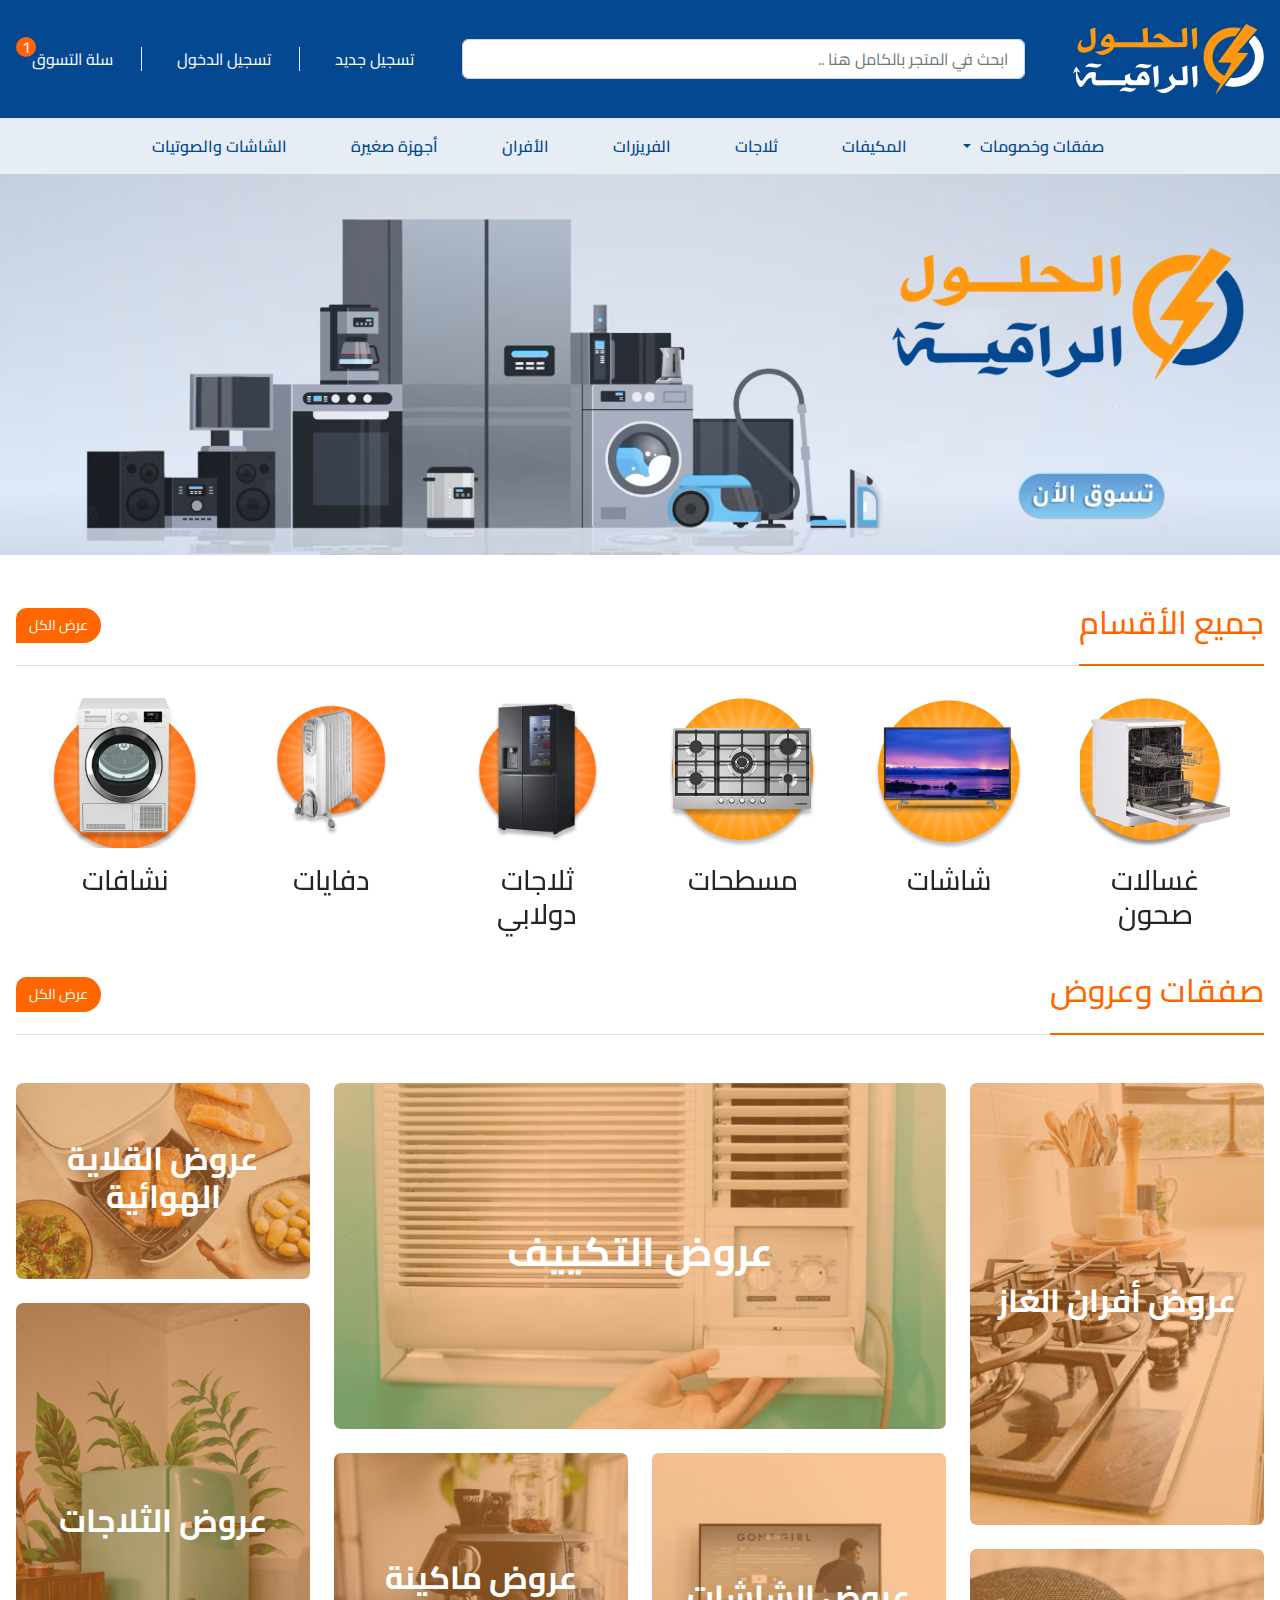
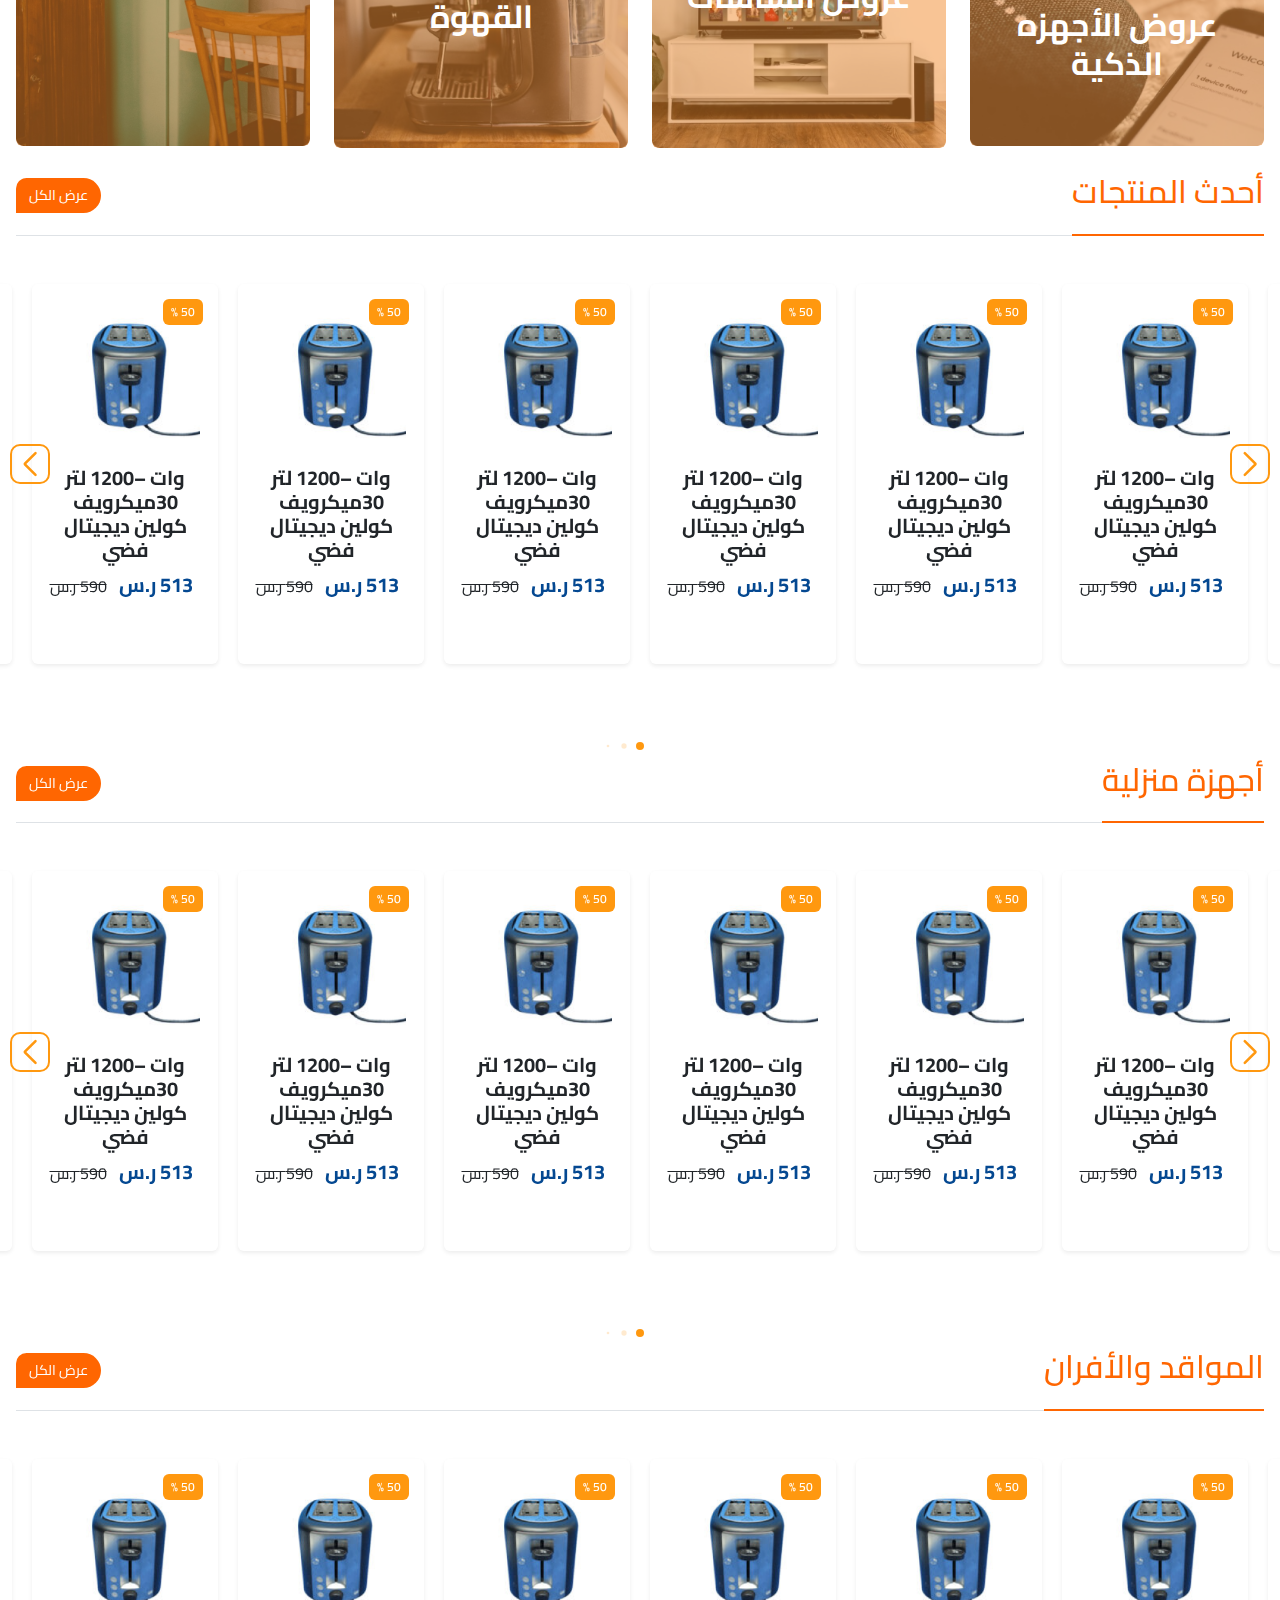
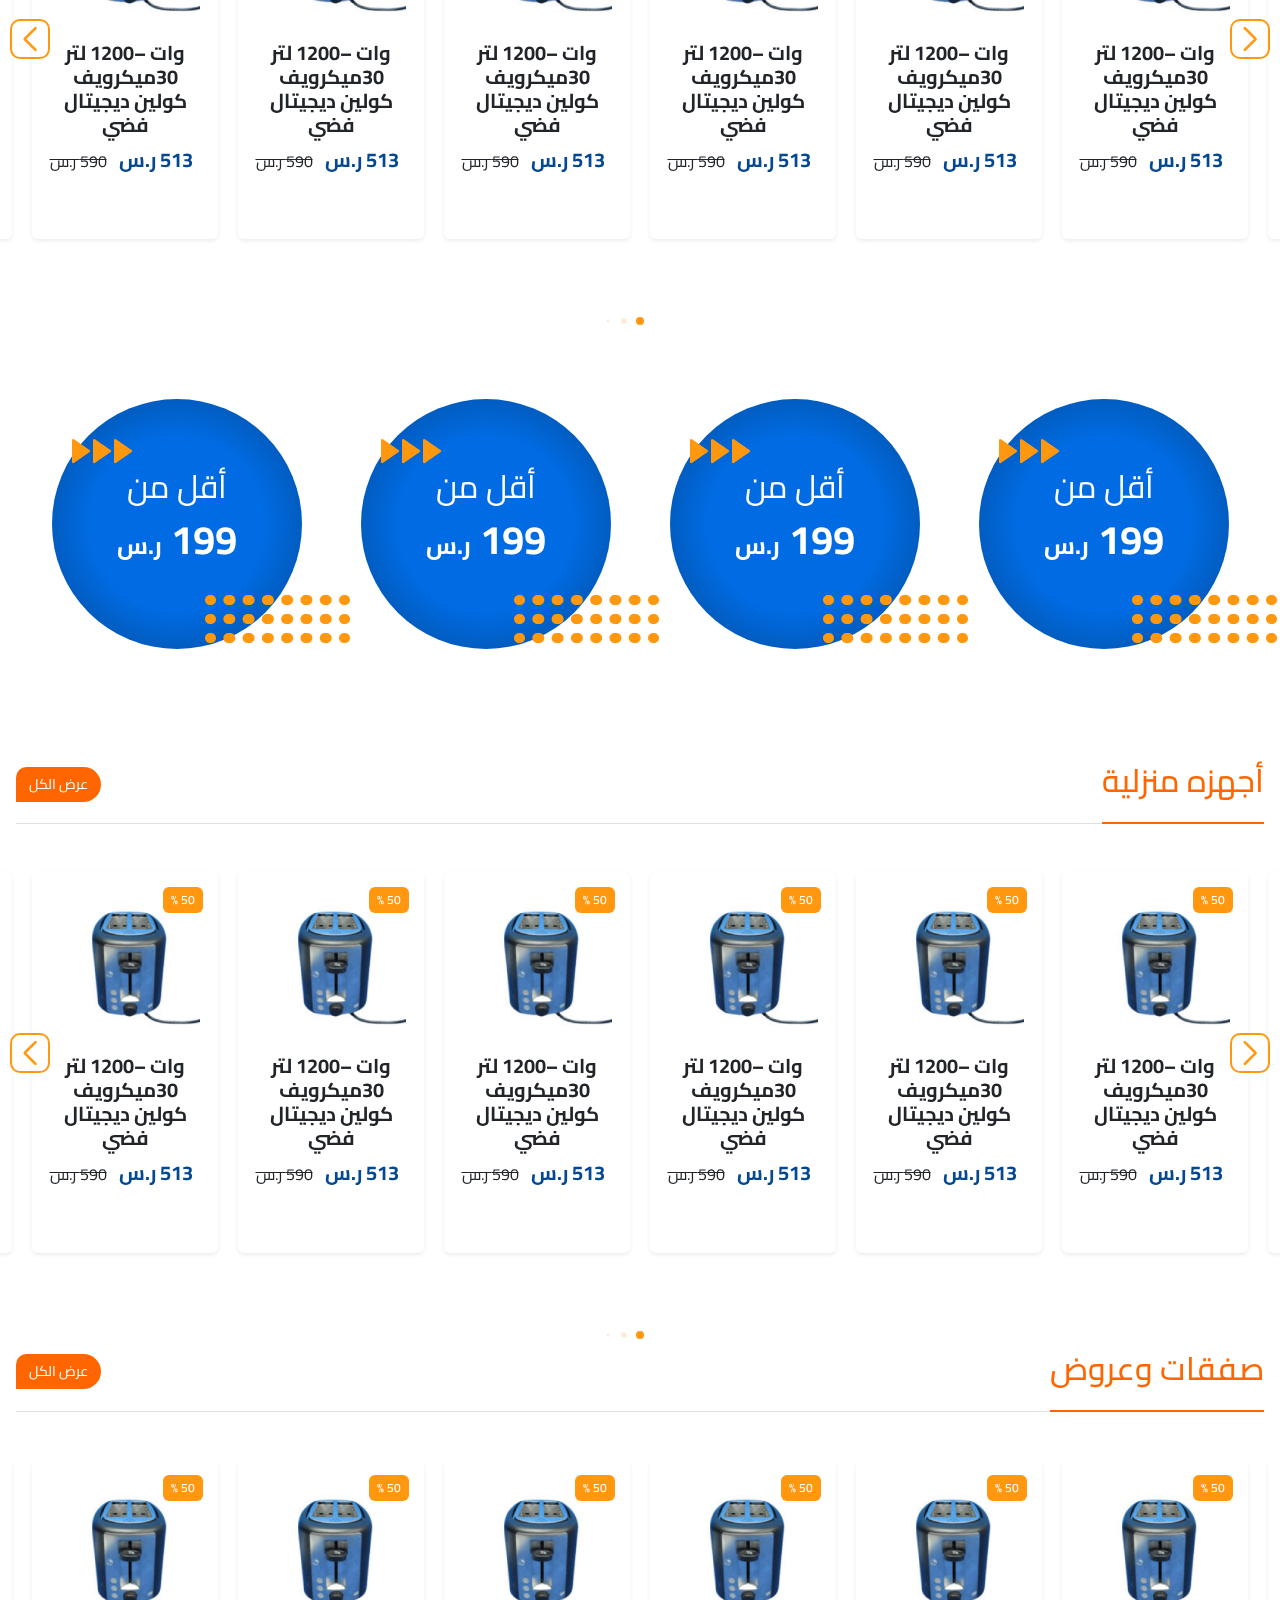
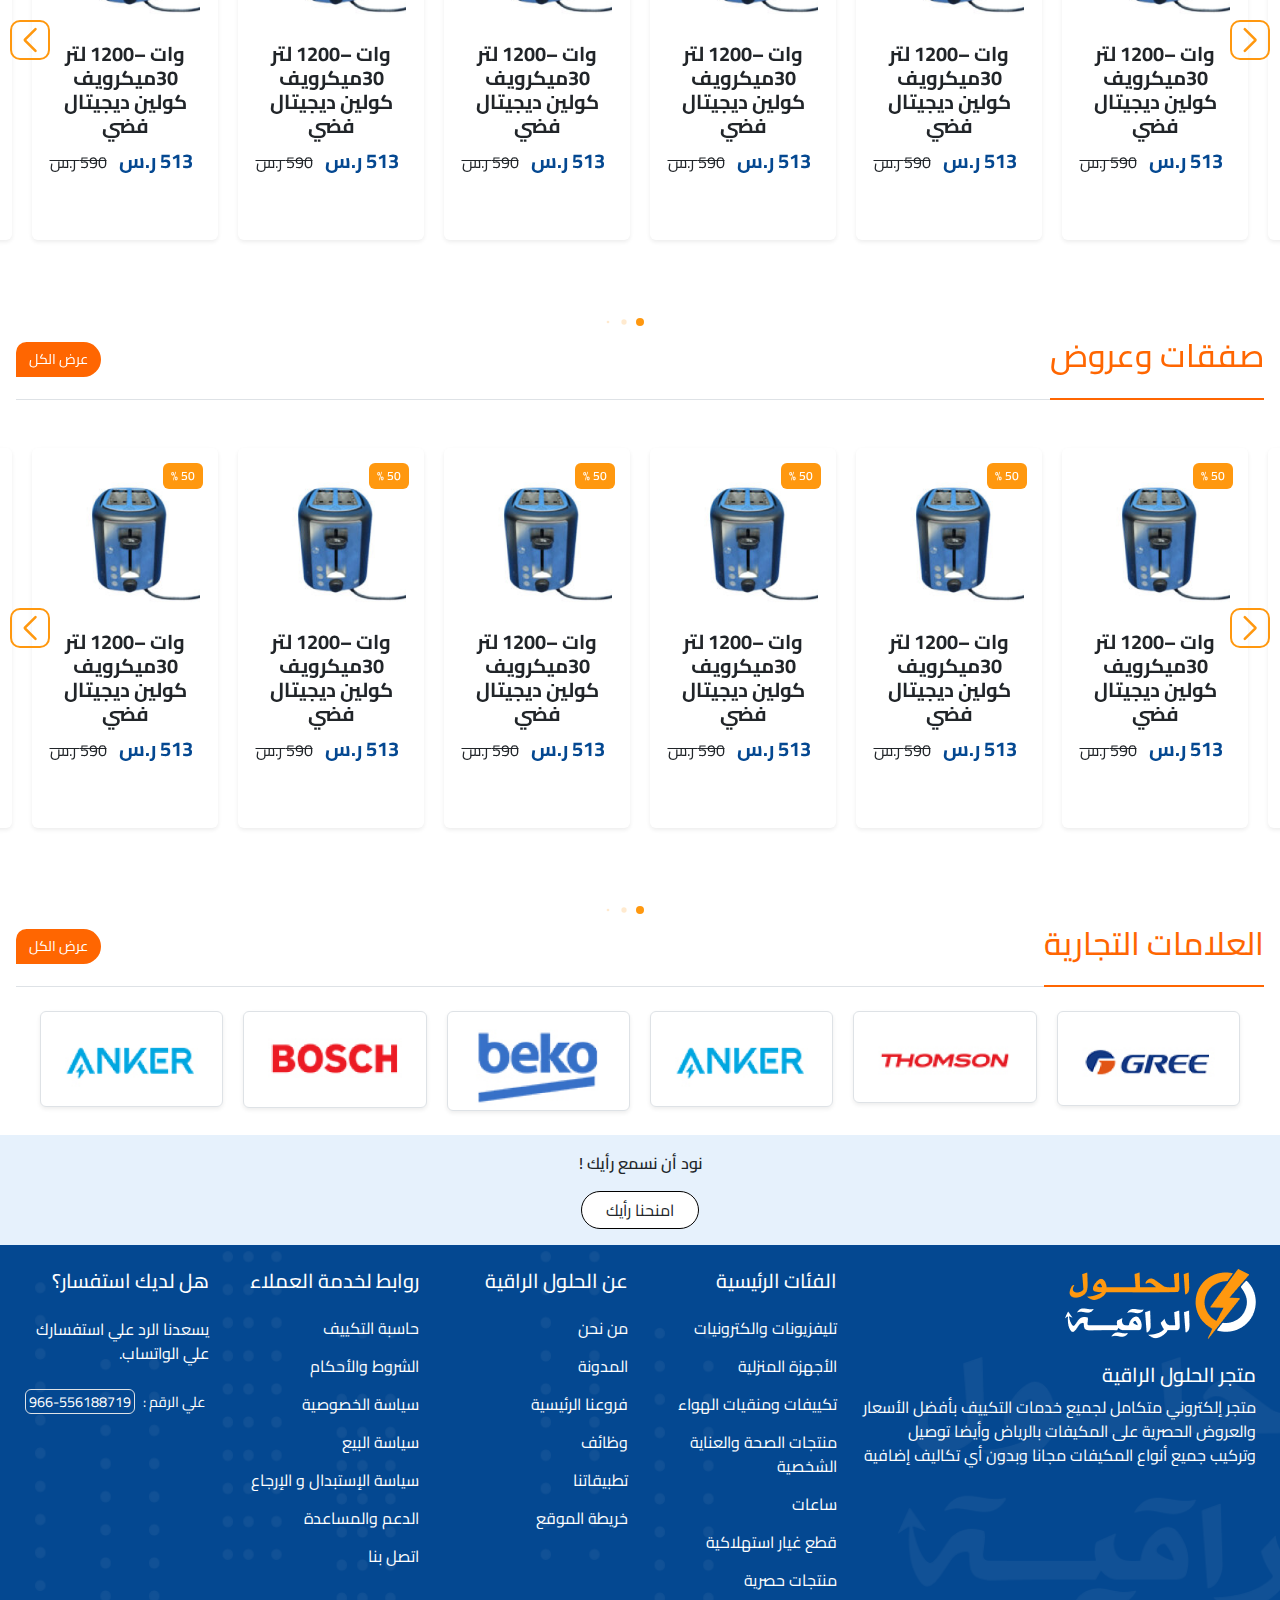
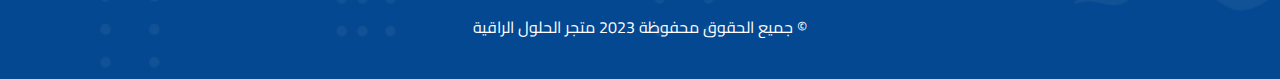
<file: index.html>
<!DOCTYPE html>
<html lang="ar" dir="rtl">

<head>
  <meta charset="UTF-8" />
  <meta name="viewport" content="width=device-width, initial-scale=1.0" />
  <meta name="description"
    content="متجر الكتروني متخصص في العروض · المكيفات · الاجهزة المنزلية · الشاشات · الاجهزة المنزلية الصغيرة · المكيفات · مكيفات سبليت · مكيف جداري · مكيفات شباك.">

  <title>الحلول الراقية</title>

  <!-- Font Awesome File -->
  <link rel="stylesheet" href="https://cdnjs.cloudflare.com/ajax/libs/font-awesome/6.4.0/css/all.min.css"
    integrity="sha512-iecdLmaskl7CVkqkXNQ/ZH/XLlvWZOJyj7Yy7tcenmpD1ypASozpmT/E0iPtmFIB46ZmdtAc9eNBvH0H/ZpiBw=="
    crossorigin="anonymous" referrerpolicy="no-referrer" />
  <link rel="shortcut icon" href="imgs/favicon.png" type="image/x-icon" />
  <!-- Bootstrap CSS File -->
  <link rel="stylesheet" href="./css/bootstrap.rtl.min.css" />
  <!-- Swipper -->
  <link rel="stylesheet" href="./css/swiper-bundle.min.css">

  <!-- Custom CSS File -->
  <link rel="stylesheet" href="./css/style.css" />
</head>

<body>
  <!-- Start Header Section  -->
  <header class="py-4">
    <div class="container-fluid d-flex justify-content-between align-items-center flex-shrink-1">
      <div class="logo">
        <img src="./imgs/Logo.png" alt="Logo" />
      </div>
      <div class="search d-flex flex-grow-1 mx-5">
        <input type="text" class="w-100 ps-3 form-control" name="search" placeholder="ابحث في المتجر بالكامل هنا .." />
         <i class="search-icon fa-solid fa-magnifying-glass"></i>
      </div>
      <ul class="links list-group d-flex justify-content-end align-items-center gap-5 flex-row">
        <!-- <a href="#" class="text-decoration-none text-white d-flex justify-content-between align-items-center">
          <li>حاسبة التكييف</li>
          <i class="fa-solid fa-calculator fs-4 mx-2"></i>
        </a> -->
          <a href="#" class="text-decoration-none text-white d-flex justify-content-between align-items-center">
          <li>تسجيل جديد</li>
        <i class="fas fa-sign-in fs-4 mx-2"></i>
        </a>

        <a href="#" class="text-decoration-none text-white d-flex justify-content-between align-items-center">
          <li>تسجيل الدخول</li>
          <i class="fa-regular fa-user fs-4 mx-2"></i>
        </a>
      
        <a href="#" class="cart text-decoration-none text-white d-flex justify-content-between align-items-center">
          <li>سلة التسوق</li>
          <i class="fa-solid fa-cart-shopping fs-4 mx-2"></i>
          <div class="cart-count">
            <span>1</span>
          </div>
        </a>
      </ul>
    </div>
    

    <!-- Header Responsive  -->
    <div class="container-fluid d-flex justify-content-between align-items-center">
      <a href="" class="text-white" data-bs-toggle="offcanvas" data-bs-target="#offcanvasRight" aria-controls="offcanvasRight">
        <i class="fa-solid fa-bars fa-2x"></i>
      </a>

      <div class="offcanvas offcanvas-start" tabindex="-1" id="offcanvasRight" aria-labelledby="offcanvasRightLabel">
        <div class="offcanvas-header">
          <!-- <h5 class="offcanvas-title" id="offcanvasRightLabel">Offcanvas right</h5> -->
          <button type="button" class="btn-close" data-bs-dismiss="offcanvas" aria-label="Close"></button>
        </div>
        <div class="offcanvas-body">
       <div class="accordion" id="accordionExample">
                <div class="accordion-item mb-2  ">
                    <h2 class="accordion-header" id="headingOne">
                    <button class="accordion-button" type="button" data-bs-toggle="collapse" data-bs-target="#collapseOne" aria-expanded="true" aria-controls="collapseOne">
                        الفئات الرئيسية
                    </button>
                    </h2>
                    <div id="collapseOne" class="accordion-collapse collapse show" aria-labelledby="headingOne" data-bs-parent="#accordionExample">
                    <div class="accordion-body">
                            <ul class="list-unstyled mb-0">
                                <li>
                                <a href="#!" class="text-white">نص يمكن استبداله</a>
                                </li>
                                 <li>
                                <a href="#!" class="text-white">نص يمكن استبداله</a>
                                </li>
                               <li>
                                <a href="#!" class="text-white">نص يمكن استبداله</a>
                                </li>
                               <li>
                                <a href="#!" class="text-white">نص يمكن استبداله</a>
                                </li>
                                <li>
                                <a href="#!" class="text-white">نص يمكن استبداله</a>
                                </li>
                                <li>
                                <a href="#!" class="text-white">نص يمكن استبداله</a>
                                </li>
                                 <li>
                                <a href="#!" class="text-white">نص يمكن استبداله</a>
                                </li>
                            </ul>
                    </div>
                    </div>
                </div>
                <div class="accordion-item mb-2">
                    <h2 class="accordion-header" id="headingTwo">
                    <button class="accordion-button collapsed" type="button" data-bs-toggle="collapse" data-bs-target="#collapseTwo" aria-expanded="false" aria-controls="collapseTwo">
                        عن الحلول الراقية
                    </button>
                    </h2>
                    <div id="collapseTwo" class="accordion-collapse collapse" aria-labelledby="headingTwo" data-bs-parent="#accordionExample">
                    <div class="accordion-body">
                        <ul class="list-unstyled">
                            <li>
                                <a href="#!" class="text-white">نص يمكن استبداله</a>
                                </li>
                              <li>
                                <a href="#!" class="text-white">نص يمكن استبداله</a>
                                </li>
                            <li>
                                <a href="#!" class="text-white">نص يمكن استبداله</a>
                                </li>
                             <li>
                                <a href="#!" class="text-white">نص يمكن استبداله</a>
                                </li>
                             <li>
                                <a href="#!" class="text-white">نص يمكن استبداله</a>
                                </li>
                              <li>
                                <a href="#!" class="text-white">نص يمكن استبداله</a>
                                </li>
                        </ul>
                    </div>
                    </div>
                </div>
                <div class="accordion-item mb-2">
                    <h2 class="accordion-header" id="headingThree">
                    <button class="accordion-button collapsed" type="button" data-bs-toggle="collapse" data-bs-target="#collapseThree" aria-expanded="false" aria-controls="collapseThree">
                     روابط مهمة لخدمة العملاء
                    </button>
                    </h2>
                    <div id="collapseThree" class="accordion-collapse collapse" aria-labelledby="headingThree" data-bs-parent="#accordionExample">
                    <div class="accordion-body">
                        <ul class="list-unstyled">       
                              <li>
                                <a href="#!" class="text-white">نص يمكن استبداله</a>
                                </li>
                              <li>
                                <a href="#!" class="text-white">نص يمكن استبداله</a>
                                </li>
                            <li>
                                <a href="#!" class="text-white">نص يمكن استبداله</a>
                                </li>
                             <li>
                                <a href="#!" class="text-white">نص يمكن استبداله</a>
                                </li>
                             <li>
                                <a href="#!" class="text-white">نص يمكن استبداله</a>
                                </li>
                             <li>
                                <a href="#!" class="text-white">نص يمكن استبداله</a>
                                </li>
                             <li>
                                <a href="#!" class="text-white">نص يمكن استبداله</a>
                                </li>
                        </ul>
                    </div>
                    </div>
                </div>
            </div>
        </div>
      </div>







 
      <div class="logo">
        <img src="./imgs/Logo.png" alt="Logo" />
      </div>
      <a href="#" class="cart text-decoration-none text-white d-flex justify-content-between align-items-center">
          <i class="fa-solid fa-cart-shopping fa-2x mx-2"></i>
           <div class="cart-count">
            <span>1</span>
          </div>
      </a>
    </div>
     <div class="search d-flex flex-grow-1 mx-3 mt-3">
        <input type="text" class="w-100 ps-3 form-control" name="search" placeholder="ابحث في المتجر بالكامل هنا .." />
        <i class="search-icon fa-solid fa-magnifying-glass"></i>
    </div>


  </header>
  <!-- End Header Section  -->



  <!-- Start Nav Section -->

  <div class="nav container-fluid">
    <ul class="d-flex justify-content-center align-items-center w-100 m-0">

      <!-- <li class="mx-4 dropdown-toggle">
        <a href="">
          <i class="fa-solid fa-bars"></i>
          <span> جميع الفئات </span>
        </a>
      </li> -->

      
        <li>
          <a href="" class="link dropdown-toggle mx-4 py-3" type="button" data-bs-toggle="dropdown" aria-expanded="false">
          صفقات وخصومات
        </a>
          <ul class="dropdown-menu text-dark">
              <a class="dropdown-item" href="#">نص يمكن استبداله</a>
              <a class="dropdown-item" href="#">نص يمكن استبداله </a>
              <a class="dropdown-item" href="#">  نص يمكن استبداله</a>
              <a class="dropdown-item" href="#">  نص يمكن استبداله</a>
              <a class="dropdown-item" href="#">  نص يمكن استبداله</a>
          </ul>
     
        </li>

      <li class="mx-4 py-3 px-2">
        <a href="" class="link">المكيفات</a>
      </li>

      <li class="mx-4 py-3 px-2">
        <a href="" class="link">ثلاجات</a>
      </li>

      <li class="mx-4 py-3 px-2">
        <a href="" class="link">الفريزرات</a>
      </li>

      <li class="mx-4 py-3 px-2">

        <a href="" class="link">الأفران</a>
      </li>

      <li class="mx-4 py-3 px-2">
        <a href="" class="link">أجهزة
          صغيرة</a>
      </li>

      <li class="mx-4 py-3 px-2">
        <a href="" class="link">الشاشات
          والصوتيات</a>
      </li>

    </ul>
  </div>

  <!-- End Nav Section -->

  <!-- Start Landing Section -->
  <div class="landing text-center mb-5">
    <img src="./imgs/landing2.png" class="img-fluid w-100" alt="landing" />
  </div>

  <!-- End Landing Section -->


<!-- Start new Categories Here  -->
  <div class="categories">
    <div class="container-fluid swiper">
      <div class="header d-flex justify-content-between align-items-center pb-3 border-bottom">
        <h2 class="head position-relative">جميع الأقسام</h2>
        <button class="btn btn-preview">عرض الكل</button>
      </div>
      <div class="swipperCategories content text-center mx-3"  id="s1">
        <div class="swiper-wrapper card-wrapper py-3">
          <div class="swiper-slide p-3">
            <img src="./imgs/categories/cat1.png" alt="" />
            <h4 class="mt-3 fs-3">غسالات صحون</h4>
          </div>
          <div class="swiper-slide p-3">
            <img src="./imgs/categories/cat2.png" alt="" />
            <h4 class="mt-3 fs-3">شاشات</h4>
          </div>
          <div class="swiper-slide p-3">
            <img src="./imgs/categories/cat3.png" alt="" />
            <h4 class="mt-3 fs-3">مسطحات</h4>
          </div>
          <div class="swiper-slide p-3">
            <img src="./imgs/categories/cat4.png" alt="" />
            <h4 class="mt-3 fs-3">ثلاجات دولابي</h4>
          </div>
          <div class="swiper-slide p-3">
            <img src="./imgs/categories/cat5.png" alt="" />
            <h4 class="mt-3 fs-3">دفايات</h4>
          </div>
          <div class="swiper-slide p-3">
            <img src="./imgs/categories/cat6.png" alt="" />
            <h4 class="mt-3 fs-3">نشافات</h4>
          </div>
          <div class="swiper-slide p-3">
            <img src="./imgs/categories/cat7.png" alt="" />
            <h4 class="mt-3 fs-3">فريزر رأسي</h4>
          </div>
          <div class="swiper-slide p-3">
            <img src="./imgs/categories/cat8.png" alt="" />
            <h4 class="mt-3 fs-3">مكيفات سبليت</h4>
          </div>
        </div>
      </div>
      <!-- Swipper Arrows  -->
      <!-- <div class="swiper-button-prev swiper-navBtn swiper-button-prev8"></div>
      <div class="swiper-button-next swiper-navBtn swiper-button-next8"></div>
      <div class="swiper-pagination swiper-pagination8"></div> -->
    </div>
  </div>

<!-- End  new Categories Here  -->





  <!-- start Offers Section -->
  <div class="offers">
    <div class="container-fluid">
      <div class="header d-flex justify-content-between align-items-center pb-3 border-bottom">
        <h2 class="head position-relative">صفقات وعروض</h2>
        <button class="btn btn-preview">عرض الكل</button>
      </div>

      <div class="content text-center pt-5">
        <!-- Gallery -->
        <div class="row">
          <div class="col-lg-3 col-md-12 mb-4 mb-lg-0">
            <div class="gallery mb-4 rounded">
              <img src="./imgs/Offers/offer1.png" class="w-100 shadow-1-strong rounded" alt="offer1" />
              <div class="overlay rounded d-flex flex-column">
                <h2 class="text-white fw-bold">عروض أفران الغاز</h2>
                <button class="btn border rounded-5 my-3 px-3 fs-5">
                  تسوق الأن
                </button>
              </div>
            </div>

            <div class="gallery mb-4 rounded">
              <img src="./imgs/Offers/offer2.png" class="w-100 shadow-1-strong rounded" alt="offer1" />
              <div class="overlay rounded d-flex flex-column">
                <h2 class="text-white fw-bold">عروض الأجهزه الذكية</h2>
                <button class="btn border rounded-5 my-3 px-3 fs-5">
                  تسوق الأن
                </button>
              </div>
            </div>
          </div>
          <div class="col-lg-6 mb-4 mb-lg-0">
            <div class="gallery mb-4 rounded">
              <img src="./imgs/Offers/offer3.png" class="w-100 shadow-1-strong rounded" alt="offer1" />
              <div class="overlay rounded d-flex flex-column">
                <h1 class="text-white fw-bold">عروض التكييف</h1>
                <button class="btn border rounded-5 my-3 px-3 fs-5">
                  تسوق الأن
                </button>
              </div>
            </div>
            <div class="row">
              <div class="col-md-6">
                <div class="gallery mb-4 rounded">
                  <img src="./imgs/Offers/offer4.png" class="w-100 shadow-1-strong rounded" alt="offer1" />
                  <div class="overlay rounded d-flex flex-column">
                    <h2 class="text-white fw-bold">عروض الشاشات</h2>
                    <button class="btn border rounded-5 my-3 px-3 fs-5">
                      تسوق الأن
                    </button>
                  </div>
                </div>
              </div>
              <div class="col-md-6">
                <div class="gallery mb-4 rounded">
                  <img src="./imgs/Offers/offer5.png" class="w-100 shadow-1-strong rounded" alt="offer1" />
                  <div class="overlay rounded d-flex flex-column">
                    <h2 class="text-white fw-bold">عروض ماكينة القهوة</h2>
                    <button class="btn border rounded-5 my-3 px-3 fs-5">
                      تسوق الأن
                    </button>
                  </div>
                </div>
              </div>
            </div>
          </div>
          <div class="col col-lg-3 mb-4 mb-lg-0">
            <div class="gallery mb-4 rounded">
              <img src="./imgs/Offers/offer6.png" class="w-100 shadow-1-strong rounded" alt="offer1" />
              <div class="overlay rounded d-flex flex-column">
                <h2 class="text-white fw-bold">عروض القلاية الهوائية</h2>
                <button class="btn border rounded-5 my-3 px-3 fs-5">
                  تسوق الأن
                </button>
              </div>
            </div>

            <div class="gallery mb-4 rounded">
              <img src="./imgs/Offers/offer7.png" class="w-100 shadow-1-strong rounded" alt="offer1" />
              <div class="overlay rounded d-flex flex-column">
                <h2 class="text-white fw-bold">عروض الثلاجات</h2>
                <button class="btn border rounded-5 my-3 px-3 fs-5">
                  تسوق الأن
                </button>
              </div>
            </div>
          </div>
        </div>
        <!-- Gallery -->
      </div>
    </div>
  </div>
  <!-- End Offers Section -->


   <!-- start Offers Responsive  Section -->
 <div class="offers-responsive">
        <div class="container-fluid">
      <div class="header d-flex justify-content-between align-items-center pb-3 border-bottom">
        <h2 class="head position-relative">صفقات وعروض</h2>
        <button class="btn btn-preview">عرض الكل</button>
      </div>
        <div class="gallery-responive py-5">
         <div class="gallery__item gallery__item--1 gallery  rounded">
              <img src="./imgs/Offers/offer3.png" class="w-100 shadow-1-strong rounded gallery__img"  alt="offer1" />
              <div class="overlay rounded d-flex flex-column">
                <h1 class="text-white fw-bold">عروض التكييف</h1>
                <button class="btn border rounded-5 my-3 px-3 fs-5">
                  تسوق الأن
                </button>
              </div>
          </div>

               <div class="gallery__item gallery__item--2 gallery  rounded">
              <img src="./imgs/Offers/offer1.png" class="w-100 shadow-1-strong rounded gallery__img" alt="offer1" />
              <div class="overlay rounded d-flex flex-column">
                <h2 class="text-white fw-bold">عروض أفران الغاز</h2>
                <button class="btn border rounded-5 my-3 px-3 fs-5">
                  تسوق الأن
                </button>
              </div>
            </div>

             <div class="gallery__item gallery__item--3 gallery  rounded">
              <img src="./imgs/Offers/offer2.png" class="w-100 shadow-1-strong rounded gallery__img" alt="offer1" />
              <div class="overlay rounded d-flex flex-column">
                <h2 class="text-white fw-bold">عروض الأجهزه الذكية</h2>
                <button class="btn border rounded-5 my-3 px-3 fs-5">
                  تسوق الأن
                </button>
              </div>
            </div>

             <div class="gallery__item gallery__item--4 gallery  rounded">
              <img src="./imgs/Offers/offer6.png" class="w-100 shadow-1-strong rounded gallery__img" alt="offer1" />
              <div class="overlay rounded d-flex flex-column">
                <h2 class="text-white fw-bold">عروض القلاية الهوائية</h2>
                <button class="btn border rounded-5 my-3 px-3 fs-5">
                  تسوق الأن
                </button>
              </div>
            </div>
              <div class="gallery__item gallery__item--5 gallery  rounded">
                  <img src="./imgs/Offers/offer4.png" class="w-100 shadow-1-strong rounded gallery__img" alt="offer1" />
                  <div class="overlay rounded d-flex flex-column">
                    <h2 class="text-white fw-bold">عروض الشاشات</h2>
                    <button class="btn border rounded-5 my-3 px-3 fs-5">
                      تسوق الأن
                    </button>
                  </div>
                </div>


                <div class="gallery__item gallery__item--6 gallery  rounded">
                  <img src="./imgs/Offers/offer5.png" class="w-100 shadow-1-strong rounded gallery__img" alt="offer1" />
                  <div class="overlay rounded d-flex flex-column">
                    <h2 class="text-white fw-bold">عروض ماكينة القهوة</h2>
                    <button class="btn border rounded-5 my-3 px-3 fs-5">
                      تسوق الأن
                    </button>
                  </div>
                </div>
                

              <div class="gallery__item gallery__item--7 gallery  rounded">
              <img src="./imgs/Offers/offer7.png" class="w-100 shadow-1-strong rounded gallery__img" alt="offer1" />
              <div class="overlay rounded d-flex flex-column">
                <h2 class="text-white fw-bold">عروض الثلاجات</h2>
                <button class="btn border rounded-5 my-3 px-3 fs-5">
                  تسوق الأن
                </button>
              </div>
            </div>
     
          
   
      
                 <!-- 
          <figure class="gallery__item gallery__item--5">
              <img src="imgs/Offers/offer5.png" alt="Gallery image 5" class="gallery__img">
          </figure>
          <figure class="gallery__item gallery__item--6">
              <img src="imgs/Offers/offer6.png" alt="Gallery image 6" class="gallery__img">
          </figure>
           <figure class="gallery__item gallery__item--6">
              <img src="imgs/Offers/offer7.png" alt="Gallery image 6" class="gallery__img">
          </figure> -->
      </div>
      </div>
  </div>
  <!-- End Offers Section -->




  <!-- Start Products with Swiper  -->

  <div class="products">
    <div class="container-fluid swiper">
      <div class="header d-flex justify-content-between align-items-center pb-3 border-bottom">
        <h2 class="head position-relative"> أحدث المنتجات</h2>
        <button class="btn btn-preview">عرض الكل</button>
      </div>
      <div class="slide-container s1 content text-center mx-3" id="s1">
        <div class="swiper-wrapper card-wrapper py-5">
          <div class="swiper-slide shadow-sm p-3 mb-5 bg-body rounded  ">
            <div class="img-content">
              <img class="img-bottom" src="./imgs/products/Image.png" alt="" />
              <img class="img-top" src="./imgs/categories/cat1.png" alt="" />
            </div>

            <h4 class="mt-3 fs-5 fw-bold">
              وات –1200 لتر 30ميكرويف كولين ديجيتال فضي
            </h4>
            <div class="wishlist">
              <i class="fa-solid fa-heart fs-4" style="color: #f4c3c3"></i>
            </div>
            <div class="discount rounded px-2 py-1 text-white">50 %</div>
            <span class="price-before fw-bolder fs-5 px-2">513 ر.س</span>
            <span class="price-after text-decoration-line-through">590 ر.س</span>
            <a href="#" class="btn-addToCart">اضف إلي السلة</a>

          </div>
          <div class="swiper-slide  shadow-sm p-3 mb-5 bg-body rounded ">
            <div class="img-content">
              <img class="img-bottom" src="./imgs/products/Image.png" alt="" />
              <img class="img-top" src="./imgs/categories/cat1.png" alt="" />
            </div>

            <h4 class="mt-3 fs-5 fw-bold">
              وات –1200 لتر 30ميكرويف كولين ديجيتال فضي
            </h4>
            <div class="wishlist">
              <i class="fa-solid fa-heart fs-4" style="color: #f4c3c3"></i>
            </div>
            <div class="discount rounded px-2 py-1 text-white">50 %</div>
            <span class="price-before fw-bolder fs-5 px-2">513 ر.س</span>
            <span class="price-after text-decoration-line-through">590 ر.س</span>
            <a href="#" class="btn-addToCart">اضف إلي السلة</a>
          </div>

          <div class="swiper-slide  shadow-sm p-3 mb-5 bg-body rounded ">
            <div class="img-content">
              <img class="img-bottom" src="./imgs/products/Image.png" alt="" />
              <img class="img-top" src="./imgs/categories/cat1.png" alt="" />
            </div>

            <h4 class="mt-3 fs-5 fw-bold">
              وات –1200 لتر 30ميكرويف كولين ديجيتال فضي
            </h4>
            <div class="wishlist">
              <i class="fa-solid fa-heart fs-4" style="color: #f4c3c3"></i>
            </div>
            <div class="discount rounded px-2 py-1 text-white">50 %</div>
            <span class="price-before fw-bolder fs-5 px-2">513 ر.س</span>
            <span class="price-after text-decoration-line-through">590 ر.س</span>
            <a class="btn-addToCart" href="">أضف إلي السلة</a>



          </div>
          <div class="swiper-slide shadow-sm p-3 mb-5 bg-body rounded  ">
            <div class="img-content">
              <img class="img-bottom" src="./imgs/products/Image.png" alt="" />
              <img class="img-top" src="./imgs/categories/cat1.png" alt="" />
            </div>

            <h4 class="mt-3 fs-5 fw-bold">
              وات –1200 لتر 30ميكرويف كولين ديجيتال فضي
            </h4>
            <div class="wishlist">
              <i class="fa-solid fa-heart fs-4" style="color: #f4c3c3"></i>
            </div>
            <div class="discount rounded px-2 py-1 text-white">50 %</div>
            <span class="price-before fw-bolder fs-5 px-2">513 ر.س</span>
            <span class="price-after text-decoration-line-through">590 ر.س</span>
            <a href="#" class="btn-addToCart">اضف إلي السلة</a>



          </div>
          <div class="swiper-slide shadow-sm p-3 mb-5 bg-body rounded  ">
            <div class="img-content">
              <img class="img-bottom" src="./imgs/products/Image.png" alt="" />
              <img class="img-top" src="./imgs/categories/cat1.png" alt="" />
            </div>

            <h4 class="mt-3 fs-5 fw-bold">
              وات –1200 لتر 30ميكرويف كولين ديجيتال فضي
            </h4>
            <div class="wishlist">
              <i class="fa-solid fa-heart fs-4" style="color: #f4c3c3"></i>
            </div>
            <div class="discount rounded px-2 py-1 text-white">50 %</div>
            <span class="price-before fw-bolder fs-5 px-2">513 ر.س</span>
            <span class="price-after text-decoration-line-through">590 ر.س</span>
            <a href="#" class="btn-addToCart">اضف إلي السلة</a>



          </div>
       
        </div>
      </div>
      <!-- Swipper Arrows  -->
      <div class="swiper-button-prev swiper-navBtn swiper-button-prev1"></div>
      <div class="swiper-button-next swiper-navBtn swiper-button-next1"></div>
      <div class="swiper-pagination swiper-pagination1"></div>
    </div>
  </div>

  <!-- End Products with Swiper -->


  <!-- Start Home Devices  with Swiper  -->

  <div class="products">
    <div class="container-fluid swiper">
      <div class="header d-flex justify-content-between align-items-center pb-3 border-bottom">
        <h2 class="head position-relative">أجهزة منزلية</h2>
        <button class="btn btn-preview">عرض الكل</button>
      </div>
      <div class="slide-container s2 content text-center mx-3">
        <div class="swiper-wrapper card-wrapper py-5">
          <div class="swiper-slide shadow-sm p-3 mb-5 bg-body rounded  ">
            <div class="img-content">
              <img class="img-bottom" src="./imgs/products/Image.png" alt="" />
              <img class="img-top" src="./imgs/categories/cat1.png" alt="" />
            </div>

            <h4 class="mt-3 fs-5 fw-bold">
              وات –1200 لتر 30ميكرويف كولين ديجيتال فضي
            </h4>
            <div class="wishlist">
              <i class="fa-solid fa-heart fs-4" style="color: #f4c3c3"></i>
            </div>
            <div class="discount rounded px-2 py-1 text-white">50 %</div>
            <span class="price-before fw-bolder fs-5 px-2">513 ر.س</span>
            <span class="price-after text-decoration-line-through">590 ر.س</span>
            <a href="#" class="btn-addToCart">اضف إلي السلة</a>


          </div>
          <div class="swiper-slide  shadow-sm p-3 mb-5 bg-body rounded ">
            <div class="img-content">
              <img class="img-bottom" src="./imgs/products/Image.png" alt="" />
              <img class="img-top" src="./imgs/categories/cat1.png" alt="" />
            </div>

            <h4 class="mt-3 fs-5 fw-bold">
              وات –1200 لتر 30ميكرويف كولين ديجيتال فضي
            </h4>
            <div class="wishlist">
              <i class="fa-solid fa-heart fs-4" style="color: #f4c3c3"></i>
            </div>
            <div class="discount rounded px-2 py-1 text-white">50 %</div>
            <span class="price-before fw-bolder fs-5 px-2">513 ر.س</span>
            <span class="price-after text-decoration-line-through">590 ر.س</span>
            <a href="#" class="btn-addToCart">اضف إلي السلة</a>



          </div>
          <div class="swiper-slide  shadow-sm p-3 mb-5 bg-body rounded ">
            <div class="img-content">
              <img class="img-bottom" src="./imgs/products/Image.png" alt="" />
              <img class="img-top" src="./imgs/categories/cat1.png" alt="" />
            </div>

            <h4 class="mt-3 fs-5 fw-bold">
              وات –1200 لتر 30ميكرويف كولين ديجيتال فضي
            </h4>
            <div class="wishlist">
              <i class="fa-solid fa-heart fs-4" style="color: #f4c3c3"></i>
            </div>
            <div class="discount rounded px-2 py-1 text-white">50 %</div>
            <span class="price-before fw-bolder fs-5 px-2">513 ر.س</span>
            <span class="price-after text-decoration-line-through">590 ر.س</span>
            <a href="#" class="btn-addToCart">اضف إلي السلة</a>



          </div>
          <div class="swiper-slide shadow-sm p-3 mb-5 bg-body rounded  ">
            <div class="img-content">
              <img class="img-bottom" src="./imgs/products/Image.png" alt="" />
              <img class="img-top" src="./imgs/categories/cat1.png" alt="" />
            </div>

            <h4 class="mt-3 fs-5 fw-bold">
              وات –1200 لتر 30ميكرويف كولين ديجيتال فضي
            </h4>
            <div class="wishlist">
              <i class="fa-solid fa-heart fs-4" style="color: #f4c3c3"></i>
            </div>
            <div class="discount rounded px-2 py-1 text-white">50 %</div>
            <span class="price-before fw-bolder fs-5 px-2">513 ر.س</span>
            <span class="price-after text-decoration-line-through">590 ر.س</span>
            <a href="#" class="btn-addToCart">اضف إلي السلة</a>



          </div>
          <div class="swiper-slide shadow-sm p-3 mb-5 bg-body rounded  ">
            <div class="img-content">
              <img class="img-bottom" src="./imgs/products/Image.png" alt="" />
              <img class="img-top" src="./imgs/categories/cat1.png" alt="" />
            </div>

            <h4 class="mt-3 fs-5 fw-bold">
              وات –1200 لتر 30ميكرويف كولين ديجيتال فضي
            </h4>
            <div class="wishlist">
              <i class="fa-solid fa-heart fs-4" style="color: #f4c3c3"></i>
            </div>
            <div class="discount rounded px-2 py-1 text-white">50 %</div>
            <span class="price-before fw-bolder fs-5 px-2">513 ر.س</span>
            <span class="price-after text-decoration-line-through">590 ر.س</span>
            <a href="#" class="btn-addToCart">اضف إلي السلة</a>



          </div>
          <div class="swiper-slide shadow-sm p-3 mb-5 bg-body rounded  ">
            <div class="img-content">
              <img class="img-bottom" src="./imgs/products/Image.png" alt="" />
              <img class="img-top" src="./imgs/categories/cat1.png" alt="" />
            </div>

            <h4 class="mt-3 fs-5 fw-bold">
              وات –1200 لتر 30ميكرويف كولين ديجيتال فضي
            </h4>
            <div class="wishlist">
              <i class="fa-solid fa-heart fs-4" style="color: #f4c3c3"></i>
            </div>
            <div class="discount rounded px-2 py-1 text-white">50 %</div>
            <span class="price-before fw-bolder fs-5 px-2">513 ر.س</span>
            <span class="price-after text-decoration-line-through">590 ر.س</span>
            <a href="#" class="btn-addToCart">اضف إلي السلة</a>

          </div>
        </div>
      </div>
      <!-- Swipper Arrows  -->
      <div class="swiper-button-next swiper-navBtn swiper-button-next2"></div>
      <div class="swiper-button-prev swiper-navBtn swiper-button-prev2"></div>
      <div class="swiper-pagination swiper-pagination2"></div>
    </div>
  </div>

  <!-- End Home Devices  with Swiper -->


  <!-- Start Stoves with Swiper  -->

  <div class="products">
    <div class="container-fluid swiper">
      <div class="header d-flex justify-content-between align-items-center pb-3 border-bottom">
        <h2 class="head position-relative"> المواقد والأفران</h2>
        <button class="btn btn-preview">عرض الكل</button>
      </div>
      <div class="slide-container s3 content text-center mx-3">
        <div class="swiper-wrapper card-wrapper py-5">
          <div class="swiper-slide shadow-sm p-3 mb-5 bg-body rounded  ">
            <div class="img-content">
              <img class="img-bottom" src="./imgs/products/Image.png" alt="" />
              <img class="img-top" src="./imgs/categories/cat1.png" alt="" />
            </div>

            <h4 class="mt-3 fs-5 fw-bold">
              وات –1200 لتر 30ميكرويف كولين ديجيتال فضي
            </h4>
            <div class="wishlist">
              <i class="fa-solid fa-heart fs-4" style="color: #f4c3c3"></i>
            </div>
            <div class="discount rounded px-2 py-1 text-white">50 %</div>
            <span class="price-before fw-bolder fs-5 px-2">513 ر.س</span>
            <span class="price-after text-decoration-line-through">590 ر.س</span>
            <a href="#" class="btn-addToCart">اضف إلي السلة</a>



          </div>
          <div class="swiper-slide  shadow-sm p-3 mb-5 bg-body rounded ">
            <div class="img-content">
              <img class="img-bottom" src="./imgs/products/Image.png" alt="" />
              <img class="img-top" src="./imgs/categories/cat1.png" alt="" />
            </div>

            <h4 class="mt-3 fs-5 fw-bold">
              وات –1200 لتر 30ميكرويف كولين ديجيتال فضي
            </h4>
            <div class="wishlist">
              <i class="fa-solid fa-heart fs-4" style="color: #f4c3c3"></i>
            </div>
            <div class="discount rounded px-2 py-1 text-white">50 %</div>
            <span class="price-before fw-bolder fs-5 px-2">513 ر.س</span>
            <span class="price-after text-decoration-line-through">590 ر.س</span>
            <a href="#" class="btn-addToCart">اضف إلي السلة</a>



          </div>
          <div class="swiper-slide  shadow-sm p-3 mb-5 bg-body rounded ">
            <div class="img-content">
              <img class="img-bottom" src="./imgs/products/Image.png" alt="" />
              <img class="img-top" src="./imgs/categories/cat1.png" alt="" />
            </div>

            <h4 class="mt-3 fs-5 fw-bold">
              وات –1200 لتر 30ميكرويف كولين ديجيتال فضي
            </h4>
            <div class="wishlist">
              <i class="fa-solid fa-heart fs-4" style="color: #f4c3c3"></i>
            </div>
            <div class="discount rounded px-2 py-1 text-white">50 %</div>
            <span class="price-before fw-bolder fs-5 px-2">513 ر.س</span>
            <span class="price-after text-decoration-line-through">590 ر.س</span>
            <a href="#" class="btn-addToCart">اضف إلي السلة</a>



          </div>
          <div class="swiper-slide shadow-sm p-3 mb-5 bg-body rounded  ">
            <div class="img-content">
              <img class="img-bottom" src="./imgs/products/Image.png" alt="" />
              <img class="img-top" src="./imgs/categories/cat1.png" alt="" />
            </div>

            <h4 class="mt-3 fs-5 fw-bold">
              وات –1200 لتر 30ميكرويف كولين ديجيتال فضي
            </h4>
            <div class="wishlist">
              <i class="fa-solid fa-heart fs-4" style="color: #f4c3c3"></i>
            </div>
            <div class="discount rounded px-2 py-1 text-white">50 %</div>
            <span class="price-before fw-bolder fs-5 px-2">513 ر.س</span>
            <span class="price-after text-decoration-line-through">590 ر.س</span>
            <a href="#" class="btn-addToCart">اضف إلي السلة</a>



          </div>
          <div class="swiper-slide shadow-sm p-3 mb-5 bg-body rounded  ">
            <div class="img-content">
              <img class="img-bottom" src="./imgs/products/Image.png" alt="" />
              <img class="img-top" src="./imgs/categories/cat1.png" alt="" />
            </div>

            <h4 class="mt-3 fs-5 fw-bold">
              وات –1200 لتر 30ميكرويف كولين ديجيتال فضي
            </h4>
            <div class="wishlist">
              <i class="fa-solid fa-heart fs-4" style="color: #f4c3c3"></i>
            </div>
            <div class="discount rounded px-2 py-1 text-white">50 %</div>
            <span class="price-before fw-bolder fs-5 px-2">513 ر.س</span>
            <span class="price-after text-decoration-line-through">590 ر.س</span>
            <a href="#" class="btn-addToCart">اضف إلي السلة</a>



          </div>
          <div class="swiper-slide shadow-sm p-3 mb-5 bg-body rounded  ">
            <div class="img-content">
              <img class="img-bottom" src="./imgs/products/Image.png" alt="" />
              <img class="img-top" src="./imgs/categories/cat1.png" alt="" />
            </div>

            <h4 class="mt-3 fs-5 fw-bold">
              وات –1200 لتر 30ميكرويف كولين ديجيتال فضي
            </h4>
            <div class="wishlist">
              <i class="fa-solid fa-heart fs-4" style="color: #f4c3c3"></i>
            </div>
            <div class="discount rounded px-2 py-1 text-white">50 %</div>
            <span class="price-before fw-bolder fs-5 px-2">513 ر.س</span>
            <span class="price-after text-decoration-line-through">590 ر.س</span>
            <a href="#" class="btn-addToCart">اضف إلي السلة</a>

          </div>
        </div>
      </div>
      <!-- Swipper Arrows  -->
      <div class="swiper-button-next swiper-navBtn swiper-button-next3"></div>
      <div class="swiper-button-prev swiper-navBtn swiper-button-prev3"></div>
      <div class="swiper-pagination swiper-pagination3"></div>
    </div>
  </div>

  <!-- End Stoves with Swiper -->




  





  <!-- Start Discount Here -->
<div class="discount">
    <div class="container-fluid swiper">  
      <div class="slide-container s8  text-center text-white mx-3">
        <div class="swiper-wrapper py-5">  
          <div class="col-test mb-4 swiper-slide p-3 mb-5 rounded  ">
            <div class="content margin-auto">
          <span class="fs-2">أقل من </span>
          <p class="fs-1 fw-bold">199 <span class="fs-4">ر.س</span></p>
        </div>
          </div>
          <div class="col-test mb-4 swiper-slide  p-3 mb-5 rounded  ">
             <div class="content">
          <span class="fs-2">أقل من </span>
          <p class="fs-1 fw-bold">199 <span class="fs-4">ر.س</span></p>
        </div>

          </div>
        </div>
      </div>
      <!-- Swipper Arrows  -->
      <!-- <div class="swiper-button-next swiper-navBtn swiper-button-next8"></div>
      <div class="swiper-button-prev swiper-navBtn swiper-button-prev8"></div>
      <div class="swiper-pagination swiper-pagination8"></div> -->
    </div>
  </div>



  <!-- End Discount Here -->

  <div class="products">
    <div class="container-fluid swiper">
      <div class="header d-flex justify-content-between align-items-center pb-3 border-bottom">
        <h2 class="head position-relative"> أجهزه منزلية </h2>
        <button class="btn btn-preview">عرض الكل</button>
      </div>
      <div class="slide-container s4 content text-center mx-3">
        <div class="swiper-wrapper card-wrapper py-5">
          <div class="swiper-slide shadow-sm p-3 mb-5 bg-body rounded  ">
            <div class="img-content">
              <img class="img-bottom" src="./imgs/products/Image.png" alt="" />
              <img class="img-top" src="./imgs/categories/cat1.png" alt="" />
            </div>

            <h4 class="mt-3 fs-5 fw-bold">
              وات –1200 لتر 30ميكرويف كولين ديجيتال فضي
            </h4>
            <div class="wishlist">
              <i class="fa-solid fa-heart fs-4" style="color: #f4c3c3"></i>
            </div>
            <div class="discount rounded px-2 py-1 text-white">50 %</div>
            <span class="price-before fw-bolder fs-5 px-2">513 ر.س</span>
            <span class="price-after text-decoration-line-through">590 ر.س</span>
            <a href="#" class="btn-addToCart">اضف إلي السلة</a>


          </div>
          <div class="swiper-slide  shadow-sm p-3 mb-5 bg-body rounded ">
            <div class="img-content">
              <img class="img-bottom" src="./imgs/products/Image.png" alt="" />
              <img class="img-top" src="./imgs/categories/cat1.png" alt="" />
            </div>

            <h4 class="mt-3 fs-5 fw-bold">
              وات –1200 لتر 30ميكرويف كولين ديجيتال فضي
            </h4>
            <div class="wishlist">
              <i class="fa-solid fa-heart fs-4" style="color: #f4c3c3"></i>
            </div>
            <div class="discount rounded px-2 py-1 text-white">50 %</div>
            <span class="price-before fw-bolder fs-5 px-2">513 ر.س</span>
            <span class="price-after text-decoration-line-through">590 ر.س</span>
            <a href="#" class="btn-addToCart">اضف إلي السلة</a>



          </div>
          <div class="swiper-slide  shadow-sm p-3 mb-5 bg-body rounded ">
            <div class="img-content">
              <img class="img-bottom" src="./imgs/products/Image.png" alt="" />
              <img class="img-top" src="./imgs/categories/cat1.png" alt="" />
            </div>

            <h4 class="mt-3 fs-5 fw-bold">
              وات –1200 لتر 30ميكرويف كولين ديجيتال فضي
            </h4>
            <div class="wishlist">
              <i class="fa-solid fa-heart fs-4" style="color: #f4c3c3"></i>
            </div>
            <div class="discount rounded px-2 py-1 text-white">50 %</div>
            <span class="price-before fw-bolder fs-5 px-2">513 ر.س</span>
            <span class="price-after text-decoration-line-through">590 ر.س</span>
            <a href="#" class="btn-addToCart">اضف إلي السلة</a>



          </div>
          <div class="swiper-slide shadow-sm p-3 mb-5 bg-body rounded  ">
            <div class="img-content">
              <img class="img-bottom" src="./imgs/products/Image.png" alt="" />
              <img class="img-top" src="./imgs/categories/cat1.png" alt="" />
            </div>

            <h4 class="mt-3 fs-5 fw-bold">
              وات –1200 لتر 30ميكرويف كولين ديجيتال فضي
            </h4>
            <div class="wishlist">
              <i class="fa-solid fa-heart fs-4" style="color: #f4c3c3"></i>
            </div>
            <div class="discount rounded px-2 py-1 text-white">50 %</div>
            <span class="price-before fw-bolder fs-5 px-2">513 ر.س</span>
            <span class="price-after text-decoration-line-through">590 ر.س</span>
            <a href="#" class="btn-addToCart">اضف إلي السلة</a>



          </div>
          <div class="swiper-slide shadow-sm p-3 mb-5 bg-body rounded  ">
            <div class="img-content">
              <img class="img-bottom" src="./imgs/products/Image.png" alt="" />
              <img class="img-top" src="./imgs/categories/cat1.png" alt="" />
            </div>

            <h4 class="mt-3 fs-5 fw-bold">
              وات –1200 لتر 30ميكرويف كولين ديجيتال فضي
            </h4>
            <div class="wishlist">
              <i class="fa-solid fa-heart fs-4" style="color: #f4c3c3"></i>
            </div>
            <div class="discount rounded px-2 py-1 text-white">50 %</div>
            <span class="price-before fw-bolder fs-5 px-2">513 ر.س</span>
            <span class="price-after text-decoration-line-through">590 ر.س</span>
            <a href="#" class="btn-addToCart">اضف إلي السلة</a>



          </div>
          <div class="swiper-slide shadow-sm p-3 mb-5 bg-body rounded  ">
            <div class="img-content">
              <img class="img-bottom" src="./imgs/products/Image.png" alt="" />
              <img class="img-top" src="./imgs/categories/cat1.png" alt="" />
            </div>

            <h4 class="mt-3 fs-5 fw-bold">
              وات –1200 لتر 30ميكرويف كولين ديجيتال فضي
            </h4>
            <div class="wishlist">
              <i class="fa-solid fa-heart fs-4" style="color: #f4c3c3"></i>
            </div>
            <div class="discount rounded px-2 py-1 text-white">50 %</div>
            <span class="price-before fw-bolder fs-5 px-2">513 ر.س</span>
            <span class="price-after text-decoration-line-through">590 ر.س</span>
            <a href="#" class="btn-addToCart">اضف إلي السلة</a>

          </div>
        </div>
      </div>
      <!-- Swipper Arrows  -->
      <div class="swiper-button-next swiper-navBtn swiper-button-next4"></div>
      <div class="swiper-button-prev swiper-navBtn swiper-button-prev4"></div>
      <div class="swiper-pagination swiper-pagination4"></div>
    </div>
  </div>

  <!-- End Products with Swiper -->



  <!-- Start Products with Swiper  -->

  <div class="products">
    <div class="container-fluid swiper">
      <div class="header d-flex justify-content-between align-items-center pb-3 border-bottom">
        <h2 class="head position-relative">صفقات وعروض</h2>
        <button class="btn btn-preview">عرض الكل</button>
      </div>
      <div class="slide-container s5 content text-center mx-3">
        <div class="swiper-wrapper card-wrapper py-5">
          <div class="swiper-slide shadow-sm p-3 mb-5 bg-body rounded  ">
            <div class="img-content">
              <img class="img-bottom" src="./imgs/products/Image.png" alt="" />
              <img class="img-top" src="./imgs/categories/cat1.png" alt="" />
            </div>

            <h4 class="mt-3 fs-5 fw-bold">
              وات –1200 لتر 30ميكرويف كولين ديجيتال فضي
            </h4>
            <div class="wishlist">
              <i class="fa-solid fa-heart fs-4" style="color: #f4c3c3"></i>
            </div>
            <div class="discount rounded px-2 py-1 text-white">50 %</div>
            <span class="price-before fw-bolder fs-5 px-2">513 ر.س</span>
            <span class="price-after text-decoration-line-through">590 ر.س</span>
            <a href="#" class="btn-addToCart">اضف إلي السلة</a>



          </div>
          <div class="swiper-slide  shadow-sm p-3 mb-5 bg-body rounded ">
            <div class="img-content">
              <img class="img-bottom" src="./imgs/products/Image.png" alt="" />
              <img class="img-top" src="./imgs/categories/cat1.png" alt="" />
            </div>

            <h4 class="mt-3 fs-5 fw-bold">
              وات –1200 لتر 30ميكرويف كولين ديجيتال فضي
            </h4>
            <div class="wishlist">
              <i class="fa-solid fa-heart fs-4" style="color: #f4c3c3"></i>
            </div>
            <div class="discount rounded px-2 py-1 text-white">50 %</div>
            <span class="price-before fw-bolder fs-5 px-2">513 ر.س</span>
            <span class="price-after text-decoration-line-through">590 ر.س</span>
            <a href="#" class="btn-addToCart">اضف إلي السلة</a>



          </div>
          <div class="swiper-slide  shadow-sm p-3 mb-5 bg-body rounded ">
            <div class="img-content">
              <img class="img-bottom" src="./imgs/products/Image.png" alt="" />
              <img class="img-top" src="./imgs/categories/cat1.png" alt="" />
            </div>

            <h4 class="mt-3 fs-5 fw-bold">
              وات –1200 لتر 30ميكرويف كولين ديجيتال فضي
            </h4>
            <div class="wishlist">
              <i class="fa-solid fa-heart fs-4" style="color: #f4c3c3"></i>
            </div>
            <div class="discount rounded px-2 py-1 text-white">50 %</div>
            <span class="price-before fw-bolder fs-5 px-2">513 ر.س</span>
            <span class="price-after text-decoration-line-through">590 ر.س</span>
            <a href="#" class="btn-addToCart">اضف إلي السلة</a>



          </div>
          <div class="swiper-slide shadow-sm p-3 mb-5 bg-body rounded  ">
            <div class="img-content">
              <img class="img-bottom" src="./imgs/products/Image.png" alt="" />
              <img class="img-top" src="./imgs/categories/cat1.png" alt="" />
            </div>

            <h4 class="mt-3 fs-5 fw-bold">
              وات –1200 لتر 30ميكرويف كولين ديجيتال فضي
            </h4>
            <div class="wishlist">
              <i class="fa-solid fa-heart fs-4" style="color: #f4c3c3"></i>
            </div>
            <div class="discount rounded px-2 py-1 text-white">50 %</div>
            <span class="price-before fw-bolder fs-5 px-2">513 ر.س</span>
            <span class="price-after text-decoration-line-through">590 ر.س</span>
            <a href="#" class="btn-addToCart">اضف إلي السلة</a>



          </div>
          <div class="swiper-slide shadow-sm p-3 mb-5 bg-body rounded  ">
            <div class="img-content">
              <img class="img-bottom" src="./imgs/products/Image.png" alt="" />
              <img class="img-top" src="./imgs/categories/cat1.png" alt="" />
            </div>

            <h4 class="mt-3 fs-5 fw-bold">
              وات –1200 لتر 30ميكرويف كولين ديجيتال فضي
            </h4>
            <div class="wishlist">
              <i class="fa-solid fa-heart fs-4" style="color: #f4c3c3"></i>
            </div>
            <div class="discount rounded px-2 py-1 text-white">50 %</div>
            <span class="price-before fw-bolder fs-5 px-2">513 ر.س</span>
            <span class="price-after text-decoration-line-through">590 ر.س</span>
            <a href="#" class="btn-addToCart">اضف إلي السلة</a>



          </div>
          <div class="swiper-slide shadow-sm p-3 mb-5 bg-body rounded  ">
            <div class="img-content">
              <img class="img-bottom" src="./imgs/products/Image.png" alt="" />
              <img class="img-top" src="./imgs/categories/cat1.png" alt="" />
            </div>

            <h4 class="mt-3 fs-5 fw-bold">
              وات –1200 لتر 30ميكرويف كولين ديجيتال فضي
            </h4>
            <div class="wishlist">
              <i class="fa-solid fa-heart fs-4" style="color: #f4c3c3"></i>
            </div>
            <div class="discount rounded px-2 py-1 text-white">50 %</div>
            <span class="price-before fw-bolder fs-5 px-2">513 ر.س</span>
            <span class="price-after text-decoration-line-through">590 ر.س</span>
            <a href="#" class="btn-addToCart">اضف إلي السلة</a>

          </div>
        </div>
      </div>
      <!-- Swipper Arrows  -->
      <div class="swiper-button-next swiper-navBtn swiper-button-next5"></div>
      <div class="swiper-button-prev swiper-navBtn swiper-button-prev5"></div>
      <div class="swiper-pagination swiper-pagination5"></div>
    </div>
  </div>

  <!-- End Products with Swiper -->





  <!-- Start Products with Swiper  -->

  <div class="products">
    <div class="container-fluid swiper">
      <div class="header d-flex justify-content-between align-items-center pb-3 border-bottom">
        <h2 class="head position-relative">صفقات وعروض</h2>
        <button class="btn btn-preview">عرض الكل</button>
      </div>
      <div class="slide-container s6 content text-center mx-3">
        <div class="swiper-wrapper card-wrapper py-5">
          <div class="swiper-slide shadow-sm p-3 mb-5 bg-body rounded  ">
            <div class="img-content">
              <img class="img-bottom" src="./imgs/products/Image.png" alt="" />
              <img class="img-top" src="./imgs/categories/cat1.png" alt="" />
            </div>

            <h4 class="mt-3 fs-5 fw-bold">
              وات –1200 لتر 30ميكرويف كولين ديجيتال فضي
            </h4>
            <div class="wishlist">
              <i class="fa-solid fa-heart fs-4" style="color: #f4c3c3"></i>
            </div>
            <div class="discount rounded px-2 py-1 text-white">50 %</div>
            <span class="price-before fw-bolder fs-5 px-2">513 ر.س</span>
            <span class="price-after text-decoration-line-through">590 ر.س</span>
            <a href="#" class="btn-addToCart">اضف إلي السلة</a>



          </div>
          <div class="swiper-slide  shadow-sm p-3 mb-5 bg-body rounded ">
            <div class="img-content">
              <img class="img-bottom" src="./imgs/products/Image.png" alt="" />
              <img class="img-top" src="./imgs/categories/cat1.png" alt="" />
            </div>

            <h4 class="mt-3 fs-5 fw-bold">
              وات –1200 لتر 30ميكرويف كولين ديجيتال فضي
            </h4>
            <div class="wishlist">
              <i class="fa-solid fa-heart fs-4" style="color: #f4c3c3"></i>
            </div>
            <div class="discount rounded px-2 py-1 text-white">50 %</div>
            <span class="price-before fw-bolder fs-5 px-2">513 ر.س</span>
            <span class="price-after text-decoration-line-through">590 ر.س</span>
            <a href="#" class="btn-addToCart">اضف إلي السلة</a>



          </div>
          <div class="swiper-slide  shadow-sm p-3 mb-5 bg-body rounded ">
            <div class="img-content">
              <img class="img-bottom" src="./imgs/products/Image.png" alt="" />
              <img class="img-top" src="./imgs/categories/cat1.png" alt="" />
            </div>

            <h4 class="mt-3 fs-5 fw-bold">
              وات –1200 لتر 30ميكرويف كولين ديجيتال فضي
            </h4>
            <div class="wishlist">
              <i class="fa-solid fa-heart fs-4" style="color: #f4c3c3"></i>
            </div>
            <div class="discount rounded px-2 py-1 text-white">50 %</div>
            <span class="price-before fw-bolder fs-5 px-2">513 ر.س</span>
            <span class="price-after text-decoration-line-through">590 ر.س</span>
            <a href="#" class="btn-addToCart">اضف إلي السلة</a>



          </div>
          <div class="swiper-slide shadow-sm p-3 mb-5 bg-body rounded  ">
            <div class="img-content">
              <img class="img-bottom" src="./imgs/products/Image.png" alt="" />
              <img class="img-top" src="./imgs/categories/cat1.png" alt="" />
            </div>

            <h4 class="mt-3 fs-5 fw-bold">
              وات –1200 لتر 30ميكرويف كولين ديجيتال فضي
            </h4>
            <div class="wishlist">
              <i class="fa-solid fa-heart fs-4" style="color: #f4c3c3"></i>
            </div>
            <div class="discount rounded px-2 py-1 text-white">50 %</div>
            <span class="price-before fw-bolder fs-5 px-2">513 ر.س</span>
            <span class="price-after text-decoration-line-through">590 ر.س</span>
            <a href="#" class="btn-addToCart">اضف إلي السلة</a>



          </div>
          <div class="swiper-slide shadow-sm p-3 mb-5 bg-body rounded  ">
            <div class="img-content">
              <img class="img-bottom" src="./imgs/products/Image.png" alt="" />
              <img class="img-top" src="./imgs/categories/cat1.png" alt="" />
            </div>

            <h4 class="mt-3 fs-5 fw-bold">
              وات –1200 لتر 30ميكرويف كولين ديجيتال فضي
            </h4>
            <div class="wishlist">
              <i class="fa-solid fa-heart fs-4" style="color: #f4c3c3"></i>
            </div>
            <div class="discount rounded px-2 py-1 text-white">50 %</div>
            <span class="price-before fw-bolder fs-5 px-2">513 ر.س</span>
            <span class="price-after text-decoration-line-through">590 ر.س</span>
            <a href="#" class="btn-addToCart">اضف إلي السلة</a>



          </div>
          <div class="swiper-slide shadow-sm p-3 mb-5 bg-body rounded  ">
            <div class="img-content">
              <img class="img-bottom" src="./imgs/products/Image.png" alt="" />
              <img class="img-top" src="./imgs/categories/cat1.png" alt="" />
            </div>

            <h4 class="mt-3 fs-5 fw-bold">
              وات –1200 لتر 30ميكرويف كولين ديجيتال فضي
            </h4>
            <div class="wishlist">
              <i class="fa-solid fa-heart fs-4" style="color: #f4c3c3"></i>
            </div>
            <div class="discount rounded px-2 py-1 text-white">50 %</div>
            <span class="price-before fw-bolder fs-5 px-2">513 ر.س</span>
            <span class="price-after text-decoration-line-through">590 ر.س</span>
            <a href="#" class="btn-addToCart">اضف إلي السلة</a>

          </div>
        </div>
      </div>
      <!-- Swipper Arrows  -->
      <div class="swiper-button-next swiper-navBtn swiper-button-next6"></div>
      <div class="swiper-button-prev swiper-navBtn swiper-button-prev6"></div>
      <div class="swiper-pagination swiper-pagination6"></div>
    </div>
  </div>

  <!-- End Products with Swiper -->












  <!-- Start Products with Swiper  -->

  <div class="markts">
    <div class="container-fluid ">
      <div class="header d-flex justify-content-between align-items-center pb-3 border-bottom">
        <h2 class="head position-relative">العلامات التجارية </h2>
        <button class="btn btn-preview">عرض الكل</button>
      </div>
      <div class="swiper p-3 m-2">
        <div class="slide-container s7 content text-center ">
          <div class="rounded swiper-wrapper card-wrapper ">
            <div class="border rounded swiper-slide shadow-sm  bg-body px-4 py-1   ">

              <img src="./imgs/marks/1.png" alt="" class="w-100" />

            </div>
            <div class="border rounded swiper-slide  shadow-sm bg-body  px-4 py-1  ">
              <img src="./imgs/marks/2.png" alt="" class="w-100" />

            </div>
            <div class="border rounded swiper-slide  shadow-sm   bg-body  px-4 py-1 ">
              <img src="./imgs/marks/3.png" alt="" class="w-100" />
            </div>
            <div class="border rounded swiper-slide shadow-sm   bg-body  px-4 py-1  ">

              <img src="./imgs/marks/4.png" alt="" class="w-100" />

            </div>
            <div class="border rounded swiper-slide shadow-sm  bg-body  px-4 py-1  ">

              <img src="./imgs/marks/5.png" alt="" class="w-100" />
            </div>
            <div class="border rounded swiper-slide shadow-sm   bg-body  px-4 py-1  ">

              <img src="./imgs/marks/6.png" alt="" class="w-100" />


            </div>

          </div>
          <!-- Swipper Arrows  -->
          <!-- <div class="swiper-button-next swiper-navBtn swiper-button-next7"></div>
          <div class="swiper-button-prev swiper-navBtn swiper-button-prev7"></div> -->
        </div>

        <!-- <div class="swiper-pagination swiper-pagination7"></div> -->
      </div>
    </div>

  </div>

  <!-- End Products with Swiper -->






  <!-- Start Opinion Section -->
  <div class="opinion py-3">
    <div class="container d-flex justify-content-center align-items-center flex-column">
      <p class="fw-semibold fs-">نود أن نسمع رأيك !</p>
      <button class="btn btn-opinion px-4">امنحنا رأيك</button>
    </div>
  </div>
  <!-- End Opinion Section -->

  <!-- Start Footer Section -->
  <footer class="text-white  text-lg-start">
    <!-- Grid container -->
    <div class="container-fluid p-4">
      <!--Grid row-->
      <div class="row">
        <!--Grid column-->
        <div class="logo col-lg-4 col-md-12 mb-4 mb-md-0">
          <img src="./imgs/Logo.png" alt="">
          <h5 class="text-uppercase mt-4">متجر الحلول الراقية</h5>

          <p>
            متجر إلكتروني متكامل لجميع خدمات التكييف بأفضل الأسعار والعروض
            الحصرية على المكيفات بالرياض وأيضا توصيل وتركيب جميع أنواع
            المكيفات مجانا وبدون أي تكاليف إضافية
          </p>
        </div>
        <!--Grid column-->

      
          <!--Grid column-->
        <div class="footer-body col-lg-2 col-md-6 mb-4 mb-md-0">
          <h5 class="text-uppercase mb-3">الفئات الرئيسية</h5>

          <ul class="list-unstyled mb-0">
            <li>
              <a href="#!" class="text-white">تليفزيونات والكترونيات</a>
            </li>
            <li>
              <a href="#!" class="text-white">الأجهزة المنزلية</a>
            </li>
            <li>
              <a href="#!" class="text-white">تكييفات ومنقيات الهواء</a>
            </li>
            <li>
              <a href="#!" class="text-white">منتجات الصحة والعناية الشخصية</a>
            </li>
            <li>
              <a href="#!" class="text-white"> ساعات</a>
            </li>
            <li>
              <a href="#!" class="text-white">قطع غيار استهلاكية </a>
            </li>
            <li>
              <a href="#!" class="text-white"> منتجات حصرية</a>
            </li>
          </ul>
        </div>
        <!--Grid column-->
        <!--Grid column-->
        <div class="footer-body col-lg-2 col-md-6 mb-4 mb-md-0">
          <h5 class="text-uppercase mb-3">عن الحلول الراقية</h5>

          <ul class="list-unstyled">
            <li>
              <a href="#!" class="text-white">من نحن</a>
            </li>
            <li>
              <a href="#!" class="text-white">المدونة</a>
            </li>
            <li>
              <a href="#!" class="text-white">فروعنا الرئيسية</a>
            </li>
            <li>
              <a href="#!" class="text-white">وظائف </a>
            </li>
            <li>
              <a href="#!" class="text-white">تطبيقاتنا </a>
            </li>
            <li>
              <a href="#!" class="text-white"> خريطة الموقع</a>
            </li>
          </ul>
        </div>
        <!--Grid column-->
        <div class="footer-body col-lg-2 col-md-6 mb-4 mb-md-0">
          <h5 class="text-uppercase mb-3">روابط  لخدمة العملاء</h5>

          <ul class="list-unstyled">
             <li>
                            <a href="#!" class="text-white"> حاسبة التكييف</a>
                            </li>
            <li>
              <a href="#!" class="text-white"> الشروط والأحكام</a>
            </li>
            <li>
              <a href="#!" class="text-white"> سياسة الخصوصية</a>
            </li>
            <li>
              <a href="#!" class="text-white"> سياسة البيع</a>
            </li>
            <li>
              <a href="#!" class="text-white">سياسة الإستبدال و الإرجاع </a>
            </li>
            <li>
              <a href="#!" class="text-white"> الدعم والمساعدة</a>
            </li>
            <li>
              <a href="#!" class="text-white"> اتصل بنا</a>
            </li>
          </ul>
        </div>
        <!--Grid column-->


        <div class="footer-body-responsie my-3">
            <div class="accordion" id="accordionExample">
                <div class="accordion-item mb-2  ">
                    <h2 class="accordion-header" id="headingOne">
                    <button class="accordion-button" type="button" data-bs-toggle="collapse" data-bs-target="#collapseOne" aria-expanded="true" aria-controls="collapseOne">
                        الفئات الرئيسية
                    </button>
                    </h2>
                    <div id="collapseOne" class="accordion-collapse collapse show" aria-labelledby="headingOne" data-bs-parent="#accordionExample">
                    <div class="accordion-body">
                            <ul class="list-unstyled mb-0">
                                <li>
                                <a href="#!" class="text-white">تليفزيونات والكترونيات</a>
                                </li>
                                <li>
                                <a href="#!" class="text-white">الأجهزة المنزلية</a>
                                </li>
                                <li>
                                <a href="#!" class="text-white">تكييفات ومنقيات الهواء</a>
                                </li>
                                <li>
                                <a href="#!" class="text-white">منتجات الصحة والعناية الشخصية</a>
                                </li>
                                <li>
                                <a href="#!" class="text-white"> ساعات</a>
                                </li>
                                <li>
                                <a href="#!" class="text-white">قطع غيار استهلاكية </a>
                                </li>
                                <li>
                                <a href="#!" class="text-white"> منتجات حصرية</a>
                                </li>
                            </ul>
                    </div>
                    </div>
                </div>
                <div class="accordion-item mb-2">
                    <h2 class="accordion-header" id="headingTwo">
                    <button class="accordion-button collapsed" type="button" data-bs-toggle="collapse" data-bs-target="#collapseTwo" aria-expanded="false" aria-controls="collapseTwo">
                        عن الحلول الراقية
                    </button>
                    </h2>
                    <div id="collapseTwo" class="accordion-collapse collapse" aria-labelledby="headingTwo" data-bs-parent="#accordionExample">
                    <div class="accordion-body">
                        <ul class="list-unstyled">
                            <li>
                            <a href="#!" class="text-white">من نحن</a>
                            </li>
                            <li>
                            <a href="#!" class="text-white">المدونة</a>
                            </li>
                            <li>
                            <a href="#!" class="text-white">فروعنا الرئيسية</a>
                            </li>
                            <li>
                            <a href="#!" class="text-white">وظائف </a>
                            </li>
                            <li>
                            <a href="#!" class="text-white">تطبيقاتنا </a>
                            </li>
                            <li>
                            <a href="#!" class="text-white"> خريطة الموقع</a>
                            </li>
                        </ul>
                    </div>
                    </div>
                </div>
                <div class="accordion-item mb-2">
                    <h2 class="accordion-header" id="headingThree">
                    <button class="accordion-button collapsed" type="button" data-bs-toggle="collapse" data-bs-target="#collapseThree" aria-expanded="false" aria-controls="collapseThree">
                     روابط مهمة لخدمة العملاء
                    </button>
                    </h2>
                    <div id="collapseThree" class="accordion-collapse collapse" aria-labelledby="headingThree" data-bs-parent="#accordionExample">
                    <div class="accordion-body">
                        <ul class="list-unstyled">       
                            <li>
                            <a href="#!" class="text-white"> حاسبة التكييف</a>
                            </li>
                            <li>
                            <a href="#!" class="text-white"> الشروط والأحكام</a>
                            </li>
                            <li>
                            <a href="#!" class="text-white"> سياسة الخصوصية</a>
                            </li>
                            <li>
                            <a href="#!" class="text-white"> سياسة البيع</a>
                            </li>
                            <li>
                            <a href="#!" class="text-white">سياسة الإستبدال و الإرجاع </a>
                            </li>
                            <li>
                            <a href="#!" class="text-white"> الدعم والمساعدة</a>
                            </li>
                            <li>
                            <a href="#!" class="text-white"> اتصل بنا</a>
                            </li>
                        </ul>
                    </div>
                    </div>
                </div>
            </div>
        </div>
   



        <div class="col-lg-2 col-md-6 mb-4 mb-md-0">
          <h5 class="text-uppercase mb-0">هل لديك استفسار؟</h5>
          <p class="my-4">يسعدنا الرد علي استفسارك علي الواتساب.</p>
          <div class="content d-flex justify-content-start align-items-center mx-2">
            <span>علي الرقم : </span>
            <span class="border rounded p-2 mx-2">
              966-556188719
              <i class="fa-brands fa-whatsapp"></i>
            </span>
          </div>
          </p>
        </div>
        <!--Grid column-->
        <!--Grid column-->
      </div>
      <!--Grid row-->
      <!-- Copyright -->
      <div class="text-center p-3">

        <a class="text-white" href="#"></a>
        © جميع الحقوق محفوظة 2023 متجر الحلول الراقية
        </a>
      </div>
      <!-- Copyright -->
    </div>
    <!-- Grid container -->


  </footer>
  <!-- End Footer Section -->



  <script src="/js/bootstrap.bundle.min.js"></script>
  <script src="./js/swipper.js"></script>
  <script src="./js/main.js"></script>
</body>

</html>
</file>
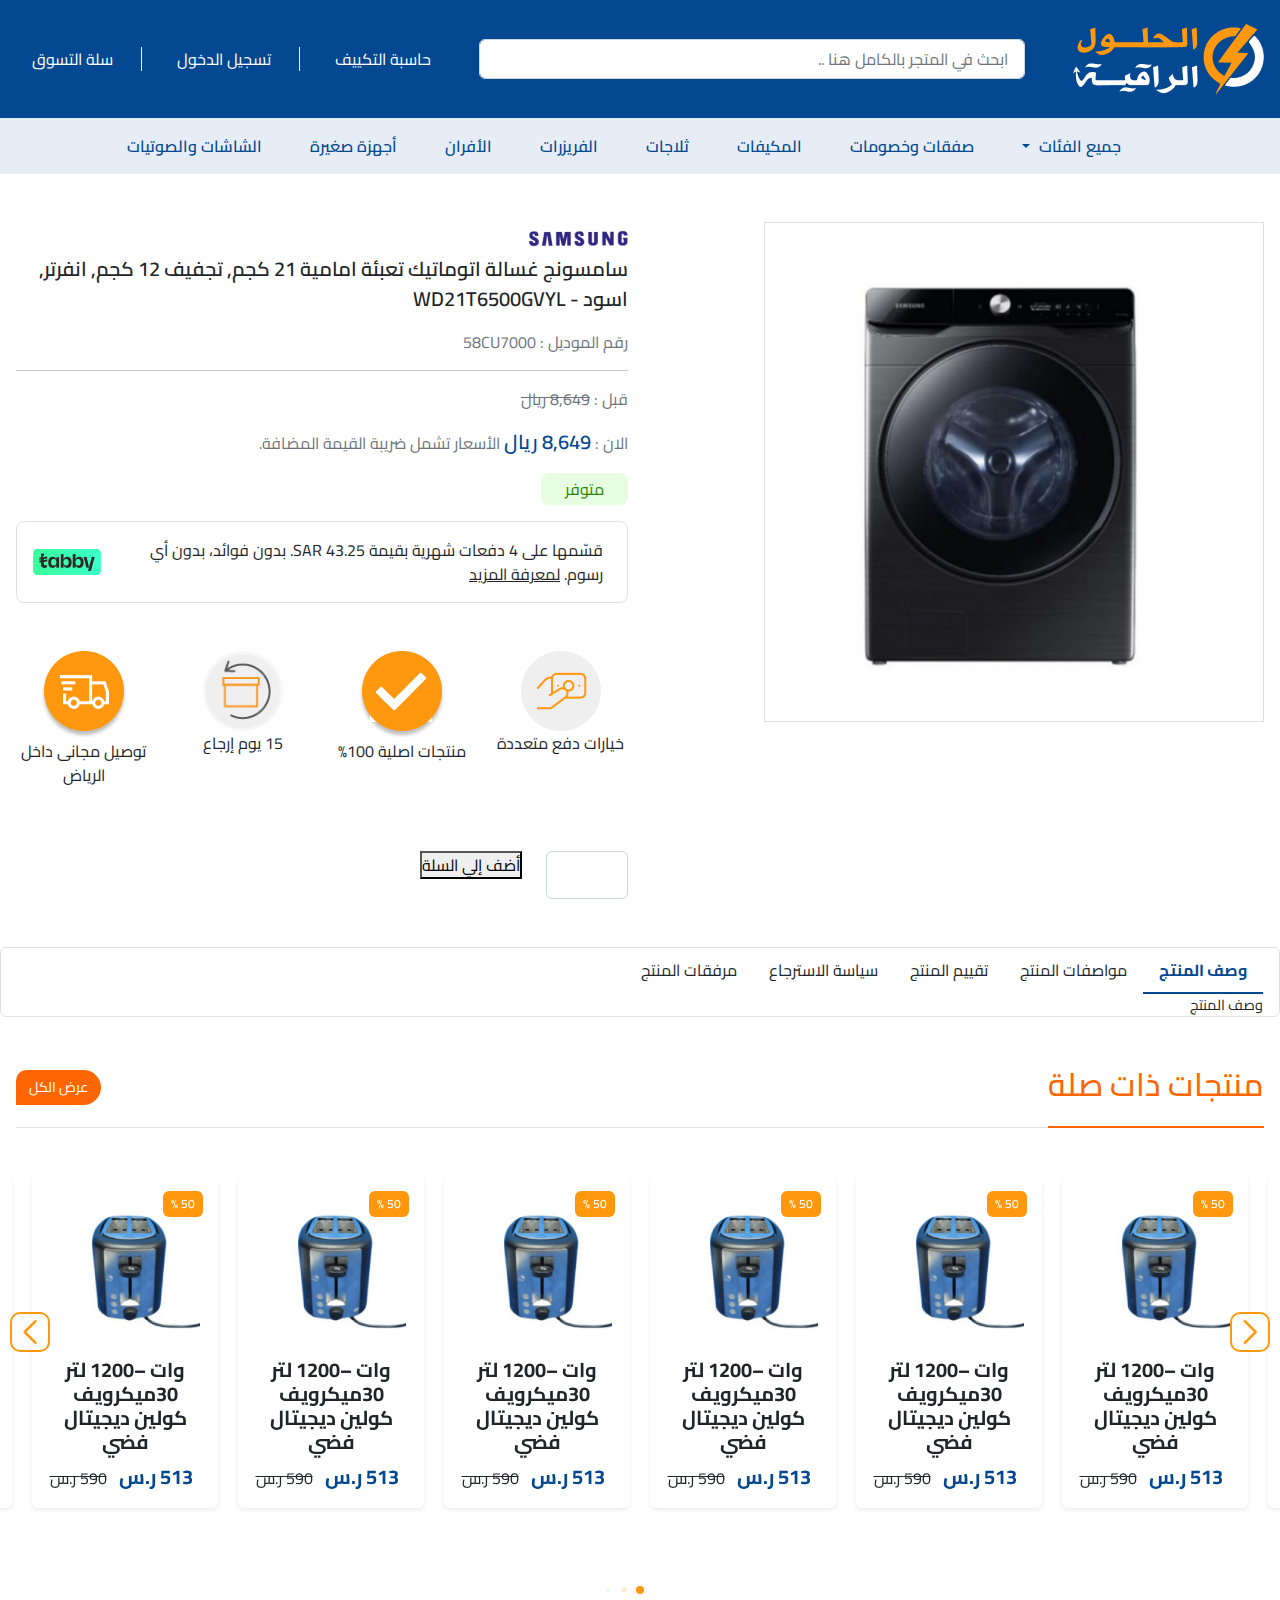
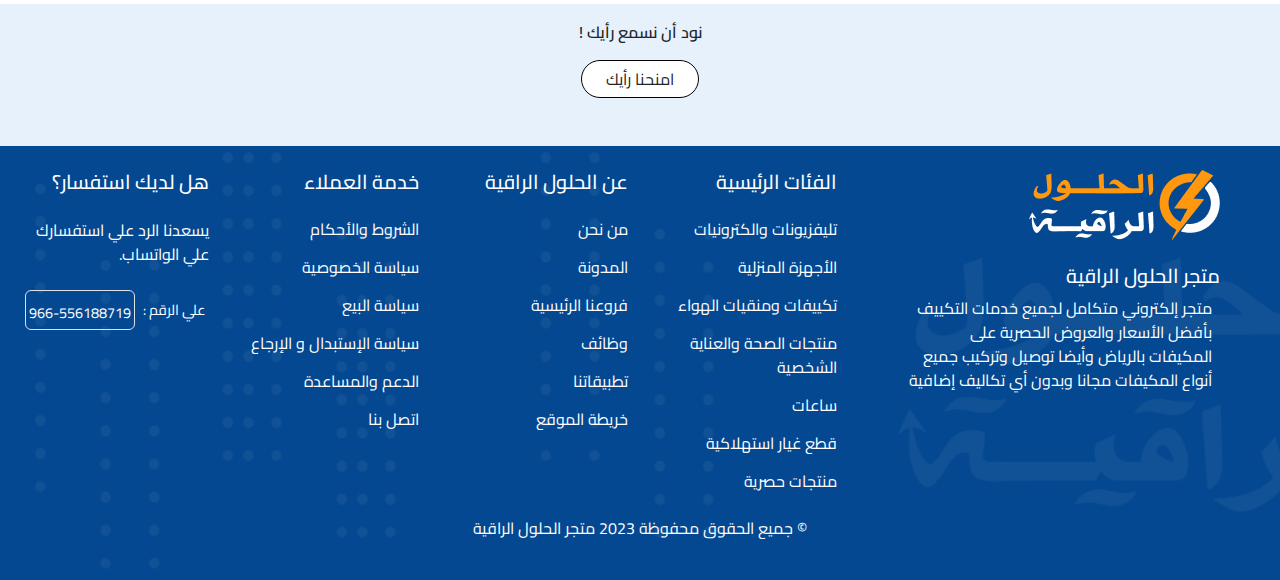
<file: single-product.html>
<!DOCTYPE html>
<html lang="ar" dir="rtl">

<head>
  <meta charset="UTF-8" />
  <meta name="viewport" content="width=device-width, initial-scale=1.0" />
  <meta name="description"
    content="متجر الكتروني متخصص في العروض · المكيفات · الاجهزة المنزلية · الشاشات · الاجهزة المنزلية الصغيرة · المكيفات · مكيفات سبليت · مكيف جداري · مكيفات شباك.">

  <title>الحلول الراقية</title>

  <!-- Font Awesome File -->
  <link rel="stylesheet" href="https://cdnjs.cloudflare.com/ajax/libs/font-awesome/6.4.0/css/all.min.css"
    integrity="sha512-iecdLmaskl7CVkqkXNQ/ZH/XLlvWZOJyj7Yy7tcenmpD1ypASozpmT/E0iPtmFIB46ZmdtAc9eNBvH0H/ZpiBw=="
    crossorigin="anonymous" referrerpolicy="no-referrer" />
  <link rel="shortcut icon" href="imgs/Logo.png" type="image/x-icon" />
  <!-- Bootstrap CSS File -->
  <link rel="stylesheet" href="./css/bootstrap.rtl.min.css" />
  <!-- Swipper -->
  <link rel="stylesheet" href="./css/swiper-bundle.min.css">

  <!-- Custom CSS File -->
  <link rel="stylesheet" href="./css/style.css" />

  <!-- Single Product CSS -->
  <link rel="stylesheet" href="./css/single-product.css">
</head>

<body>
  <!-- Start Header Section  -->
  <header class="py-4">
    <div class="container-fluid d-flex justify-content-between align-items-center flex-shrink-1">
      <div class="logo">
        <img src="./imgs/Logo.png" alt="Logo" />
      </div>
      <div class="search d-flex flex-grow-1 mx-5">
        <input type="text" class="w-100 ps-3 form-control" name="search" placeholder="ابحث في المتجر بالكامل هنا .." />
      </div>
      <ul class="links list-group d-flex justify-content-end align-items-center gap-5 flex-row">
        <a href="#" class="text-decoration-none text-white d-flex justify-content-between align-items-center">
          <li>حاسبة التكييف</li>
          <i class="fa-solid fa-calculator fs-4 mx-2"></i>
        </a>
        <a href="#" class="text-decoration-none text-white d-flex justify-content-between align-items-center">
          <li>تسجيل الدخول</li>
          <i class="fa-regular fa-user fs-4 mx-2"></i>
        </a>
        <a href="#" class="text-decoration-none text-white d-flex justify-content-between align-items-center">
          <li>سلة التسوق</li>
          <i class="fa-solid fa-cart-shopping fs-4 mx-2"></i>
        </a>
      </ul>
    </div>
    

    <!-- Header Responsive  -->
    <div class="container-fluid d-flex justify-content-between align-items-center">
      <a href="" class="text-white">
        <i class="fa-solid fa-bars fa-2x"></i>
      </a>
      <div class="logo">
        <img src="./imgs/Logo.png" alt="Logo" />
      </div>
      <a href="#" class="text-decoration-none text-white d-flex justify-content-between align-items-center">
          <i class="fa-solid fa-cart-shopping fa-2x mx-2"></i>
      </a>
    </div>
     <div class="search d-flex flex-grow-1 mx-3 mt-3">
        <input type="text" class="w-100 ps-3 form-control" name="search" placeholder="ابحث في المتجر بالكامل هنا .." />
    </div>


  </header>
  <!-- End Header Section  -->



  <!-- Start Nav Section -->

  <div class="nav pt-3 container-fluid">
    <ul class="d-flex justify-content-center align-items-center w-100">

      <li class="mx-4 dropdown-toggle">
        <a href="">
          <i class="fa-solid fa-bars"></i>
          <span> جميع الفئات </span>
        </a>
      </li>

      <li class="mx-4">
        <a href="">صفقات
          وخصومات</a>
      </li>

      <li class="mx-4">
        <a href="">المكيفات</a>
      </li>

      <li class="mx-4"><a href="">ثلاجات</a></li>

      <li class="mx-4">
        <a href="">الفريزرات</a>
      </li>

      <li class="mx-4">

        <a href="">الأفران</a>
      </li>

      <li class="mx-4">
        <a href="">أجهزة
          صغيرة</a>
      </li>

      <li class="mx-4">
        <a href="">الشاشات
          والصوتيات</a>
      </li>

    </ul>
  </div>

  <!-- End Nav Section -->

  <!-- Start Content of Single product here -->
<div class="single-product my-5">
  <div class="container-fluid">
    <div class="row">
      <div class="col">
      <img src="./imgs/singleProduct/product1.png" class="w-100 border border-1" style="max-width: 500px;" alt="">
    </div>
    <div class="col content">
      <img src="./imgs/singleProduct/brand.png" alt="">
      <p class="fs-5 fw-semibold">سامسونج غسالة اتوماتيك تعبئة امامية 21 كجم, تجفيف 12 كجم, انفرتر, اسود - WD21T6500GVYL</p>
      <span class="text-muted">رقم الموديل : 58CU7000</span>
      <hr>
      <p class="text-muted"> قبل : 
        <span class="text-decoration-line-through">8,649 ريال</span>
      </p>
      <p class="text-muted"> الان : 
        <span class="price_after fw-semibold fs-5">8,649 ريال</span>
        <span>الأسعار تشمل ضريبة القيمة المضافة.</span>
      </p>
      <p class="status px-4 py-1 rounded-3"> متوفر </p>

      <div class="installment d-flex align-items-center border rounded-3 p-3">
        <p class="mx-2 mb-0">قسّمها على 4 دفعات شهرية بقيمة SAR 43.25. بدون فوائد، بدون أي رسوم. 
          <a href="#" class="text-dark">لمعرفة المزيد</a>
        </p>
        <img src="./imgs/singleProduct/tabby.png" alt="">
      </div>

      <div class="icons my-5">
        <div class="row text-center">
          <div class="col">
            <img src="./imgs/singleProduct/icon1.png" alt="">
            <p>خيارات دفع متعددة</p>
          </div>
           <div class="col">
            <img src="./imgs/singleProduct/icon2.png" alt="">
            <p> منتجات اصلية 100% </p>
          </div>
           <div class="col">
            <img src="./imgs/singleProduct/icon3.png" alt="">
            <p>  15 يوم إرجاع</p>
          </div>
           <div class="col">
            <img src="./imgs/singleProduct/icon4.png" alt="">
            <p>  توصيل مجانى داخل الرياض</p>
          </div>
        </div>
      </div>

      <div class="addToCart row">
        <div class="col-2">
          <input type="number" class="form-control" name="" id="">
        </div>
        <div class="col-10">
          <button class="btn-add-to-cart">أضف إلي السلة</button>
        </div>
      </div>
      
    </div>
    </div>
  </div>
</div>
  <!-- End Content of Single product here   -->




  <!-- Start Tabs from Here -->
<div class="tabs container-fluid my-5  border rounded-2">


           <!--  Tap 1  -->
    <input type="radio" class="tabs__radio" name="tabs-example" id="tab1" checked>
    <label for="tab1" class="tabs__label">وصف المنتج</label>
    <div class="tabs__content">
       وصف المنتج
    </div>

           <!--  Tap 2  -->

    <input type="radio" class="tabs__radio" name="tabs-example" id="tab2">
    <label for="tab2" class="tabs__label">مواصفات المنتج</label>
    <div class="tabs__content">
      مواصفات المنتج
    </div>

            <!--  Tap 3  -->
     <input type="radio" class="tabs__radio" name="tabs-example" id="tab3">
    <label for="tab3" class="tabs__label">تقييم المنتج</label>
    <div class="tabs__content">
      تقييم المنتج
    </div>


    <!-- Tap 4  -->

    <input type="radio" class="tabs__radio" name="tabs-example" id="tab4">
    <label for="tab4" class="tabs__label">سياسة الاسترجاع</label>
    <div class="tabs__content">
       سياسة الاسترجاع
    </div>


    
    <!-- Tap 5  -->

    <input type="radio" class="tabs__radio" name="tabs-example" id="tab5">
    <label for="tab5" class="tabs__label">مرفقات المنتج</label>
    <div class="tabs__content">
       مرفقات المنتج
    </div>




 
</div>
  <!-- End Tabs from Here -->







  <!-- Start Products with Swiper  -->

  <div class="products">
    <div class="container-fluid swiper">
      <div class="header d-flex justify-content-between align-items-center pb-3 border-bottom">
        <h2 class="head position-relative">منتجات ذات صلة</h2>
        <button class="btn btn-preview">عرض الكل</button>
      </div>
      <div class="slide-container s1 content text-center mx-3" id="s1">
        <div class="swiper-wrapper card-wrapper py-5">
          <div class="swiper-slide shadow-sm p-3 mb-5 bg-body rounded  ">
            <div class="img-content">
              <img class="img-bottom" src="./imgs/products/Image.png" alt="" />
              <img class="img-top" src="./imgs/categories/cat1.png" alt="" />
            </div>

            <h4 class="mt-3 fs-5 fw-bold">
              وات –1200 لتر 30ميكرويف كولين ديجيتال فضي
            </h4>
            <div class="wishlist">
              <i class="fa-solid fa-heart fs-4" style="color: #f4c3c3"></i>
            </div>
            <div class="discount rounded px-2 py-1 text-white">50 %</div>
            <span class="price-before fw-bolder fs-5 px-2">513 ر.س</span>
            <span class="price-after text-decoration-line-through">590 ر.س</span>



          </div>
          <div class="swiper-slide  shadow-sm p-3 mb-5 bg-body rounded ">
            <div class="img-content">
              <img class="img-bottom" src="./imgs/products/Image.png" alt="" />
              <img class="img-top" src="./imgs/categories/cat1.png" alt="" />
            </div>

            <h4 class="mt-3 fs-5 fw-bold">
              وات –1200 لتر 30ميكرويف كولين ديجيتال فضي
            </h4>
            <div class="wishlist">
              <i class="fa-solid fa-heart fs-4" style="color: #f4c3c3"></i>
            </div>
            <div class="discount rounded px-2 py-1 text-white">50 %</div>
            <span class="price-before fw-bolder fs-5 px-2">513 ر.س</span>
            <span class="price-after text-decoration-line-through">590 ر.س</span>



          </div>
          <div class="swiper-slide  shadow-sm p-3 mb-5 bg-body rounded ">
            <div class="img-content">
              <img class="img-bottom" src="./imgs/products/Image.png" alt="" />
              <img class="img-top" src="./imgs/categories/cat1.png" alt="" />
            </div>

            <h4 class="mt-3 fs-5 fw-bold">
              وات –1200 لتر 30ميكرويف كولين ديجيتال فضي
            </h4>
            <div class="wishlist">
              <i class="fa-solid fa-heart fs-4" style="color: #f4c3c3"></i>
            </div>
            <div class="discount rounded px-2 py-1 text-white">50 %</div>
            <span class="price-before fw-bolder fs-5 px-2">513 ر.س</span>
            <span class="price-after text-decoration-line-through">590 ر.س</span>



          </div>
          <div class="swiper-slide shadow-sm p-3 mb-5 bg-body rounded  ">
            <div class="img-content">
              <img class="img-bottom" src="./imgs/products/Image.png" alt="" />
              <img class="img-top" src="./imgs/categories/cat1.png" alt="" />
            </div>

            <h4 class="mt-3 fs-5 fw-bold">
              وات –1200 لتر 30ميكرويف كولين ديجيتال فضي
            </h4>
            <div class="wishlist">
              <i class="fa-solid fa-heart fs-4" style="color: #f4c3c3"></i>
            </div>
            <div class="discount rounded px-2 py-1 text-white">50 %</div>
            <span class="price-before fw-bolder fs-5 px-2">513 ر.س</span>
            <span class="price-after text-decoration-line-through">590 ر.س</span>



          </div>
          <div class="swiper-slide shadow-sm p-3 mb-5 bg-body rounded  ">
            <div class="img-content">
              <img class="img-bottom" src="./imgs/products/Image.png" alt="" />
              <img class="img-top" src="./imgs/categories/cat1.png" alt="" />
            </div>

            <h4 class="mt-3 fs-5 fw-bold">
              وات –1200 لتر 30ميكرويف كولين ديجيتال فضي
            </h4>
            <div class="wishlist">
              <i class="fa-solid fa-heart fs-4" style="color: #f4c3c3"></i>
            </div>
            <div class="discount rounded px-2 py-1 text-white">50 %</div>
            <span class="price-before fw-bolder fs-5 px-2">513 ر.س</span>
            <span class="price-after text-decoration-line-through">590 ر.س</span>



          </div>
       
        </div>
      </div>
      <!-- Swipper Arrows  -->
      <div class="swiper-button-prev swiper-navBtn swiper-button-prev1"></div>
      <div class="swiper-button-next swiper-navBtn swiper-button-next1"></div>
      <div class="swiper-pagination swiper-pagination1"></div>
    </div>
  </div>

  <!-- End Products with Swiper -->























  <!-- Start Opinion Section -->
  <div class="opinion pt-3 pb-5">
    <div class="container d-flex justify-content-center align-items-center flex-column">
      <p class="fw-semibold fs-">نود أن نسمع رأيك !</p>
      <button class="btn btn-opinion px-4">امنحنا رأيك</button>
    </div>
  </div>
  <!-- End Opinion Section -->

  <!-- Start Footer Section -->
  <footer class="text-white text-center text-lg-start">
    <!-- Grid container -->
    <div class="container-fluid p-4">
      <!--Grid row-->
      <div class="row">
        <!--Grid column-->
        <div class="col-lg-4 col-md-12 mb-4 mb-md-0 px-5">
          <img src="./imgs/Logo.png" alt="">
          <h5 class="text-uppercase mt-4">متجر الحلول الراقية</h5>

          <p class="px-2">
            متجر إلكتروني متكامل لجميع خدمات التكييف بأفضل الأسعار والعروض
            الحصرية على المكيفات بالرياض وأيضا توصيل وتركيب جميع أنواع
            المكيفات مجانا وبدون أي تكاليف إضافية
          </p>
        </div>
        <!--Grid column-->

        <!--Grid column-->
        <div class="col-lg-2 col-md-6 mb-4 mb-md-0">
          <h5 class="text-uppercase mb-3">الفئات الرئيسية</h5>

          <ul class="list-unstyled mb-0">
            <li>
              <a href="#!" class="text-white">تليفزيونات والكترونيات</a>
            </li>
            <li>
              <a href="#!" class="text-white">الأجهزة المنزلية</a>
            </li>
            <li>
              <a href="#!" class="text-white">تكييفات ومنقيات الهواء</a>
            </li>
            <li>
              <a href="#!" class="text-white">منتجات الصحة والعناية الشخصية</a>
            </li>
            <li>
              <a href="#!" class="text-white"> ساعات</a>
            </li>
            <li>
              <a href="#!" class="text-white">قطع غيار استهلاكية </a>
            </li>
            <li>
              <a href="#!" class="text-white"> منتجات حصرية</a>
            </li>
          </ul>
        </div>
        <!--Grid column-->
        <!--Grid column-->
        <div class="col-lg-2 col-md-6 mb-4 mb-md-0">
          <h5 class="text-uppercase mb-3">عن الحلول الراقية</h5>

          <ul class="list-unstyled">
            <li>
              <a href="#!" class="text-white">من نحن</a>
            </li>
            <li>
              <a href="#!" class="text-white">المدونة</a>
            </li>
            <li>
              <a href="#!" class="text-white">فروعنا الرئيسية</a>
            </li>
            <li>
              <a href="#!" class="text-white">وظائف </a>
            </li>
            <li>
              <a href="#!" class="text-white">تطبيقاتنا </a>
            </li>
            <li>
              <a href="#!" class="text-white"> خريطة الموقع</a>
            </li>
          </ul>
        </div>
        <!--Grid column-->
        <div class="col-lg-2 col-md-6 mb-4 mb-md-0">
          <h5 class="text-uppercase mb-3">خدمة العملاء</h5>

          <ul class="list-unstyled">
            <li>
              <a href="#!" class="text-white"> الشروط والأحكام</a>
            </li>
            <li>
              <a href="#!" class="text-white"> سياسة الخصوصية</a>
            </li>
            <li>
              <a href="#!" class="text-white"> سياسة البيع</a>
            </li>
            <li>
              <a href="#!" class="text-white">سياسة الإستبدال و الإرجاع </a>
            </li>
            <li>
              <a href="#!" class="text-white"> الدعم والمساعدة</a>
            </li>
            <li>
              <a href="#!" class="text-white"> اتصل بنا</a>
            </li>
          </ul>
        </div>
        <!--Grid column-->
        <div class="col-lg-2 col-md-6 mb-4 mb-md-0">
          <h5 class="text-uppercase mb-0">هل لديك استفسار؟</h5>
          <p class="my-4">يسعدنا الرد علي استفسارك علي الواتساب.</p>
          <div class="content d-flex justify-content-start align-items-center mx-2">
            <span>علي الرقم : </span>
            <span class="border rounded p-2 mx-2">
              966-556188719
              <i class="fa-brands fa-whatsapp fs-4"></i>
            </span>
          </div>
          </p>
        </div>
        <!--Grid column-->
        <!--Grid column-->
      </div>
      <!--Grid row-->
      <!-- Copyright -->
      <div class="text-center p-3">

        <a class="text-white" href="#"></a>
        © جميع الحقوق محفوظة 2023 متجر الحلول الراقية
        </a>
      </div>
      <!-- Copyright -->
    </div>
    <!-- Grid container -->


  </footer>
  <!-- End Footer Section -->

  <script src="/js/bootstrap.bundle.min.js"></script>
  <script src="./js/swipper.js"></script>
  <script src="./js/main.js"></script>
</body>

</html>
</file>
<file: css/style.css>
/* Start Import Google Fonts  */

@import url("https://fonts.googleapis.com/css2?family=Cairo:wght@200;300;400;500;600;700;800;900;1000&display=swap");

/* End Import Google Fonts  */

/* Start Global Variables  */
:root {
  --primary_color: #044891;
  --secondary_color: #ff6601;
  --third_color: #ff980f;
  --website-font: "Cairo", sans-serif;
  --hover-icons: #4376ac;
}
ul {
  list-style-type: none;
}

ul li a {
  text-decoration: none;
}

* {
  padding: 0;
  margin: 0;
  box-sizing: border-box;
  font-family: var(--website-font);
}

/* Start Fixed Header in Home Page */
.header {
  color: var(--secondary_color);
}
/* End Fixed Header in Home Page */

/* Fixed button Show all */
.btn-preview {
  background-color: var(--secondary_color);
  color: #fff;
  border-radius: 15px 25px 25px 0;
  font-size: 14px;
}

.btn-preview:hover {
  border: 1px solid var(--secondary_color);
}

.btn-addToCart {
  display: flex;
  justify-content: center;
  align-items: center;
  background-color: var(--primary_color);
  border-radius: 8px;
  color: #fff;
  width: 100%;
  border: none;
  font-size: 1.1rem;
  margin-top: 5px;
  height: 2.7rem;
  visibility: hidden;
  transition: all 0.2s;
}

.swiper-slide:hover .btn-addToCart {
  visibility: visible;
}
a.btn-addToCart {
  text-decoration: none;
}
a.btn-addToCart:hover {
  color: #fff;
}
.btn-addToCart:hover {
  background-color: #023a77;
}
/* End Fixed button Show all */

/* End  Global Variables  */

/* Start Header Section*/
header {
  background-color: var(--primary_color);
  min-height: 105px;
}

.search {
  height: 40px;
}

/* Make IT responsive */
@media (max-width: 1199.98px) {
  header .container-fluid:first-child {
    display: none !important;
  }
}

@media (min-width: 1199.98px) {
  header .container-fluid:nth-child(2) {
    display: none !important;
  }
  .search:last-child {
    display: none !important;
  }
}

.links a {
  position: relative;
}
.links a:not(:last-child)::before {
  content: "";
  position: absolute;
  top: 0;
  left: -20px;
  height: 100%;
  width: 1px;
  background-color: aliceblue;
}

.cart {
  position: relative;
}

.cart-count {
  position: absolute;
  top: -10px;
  left: 0;
  background-color: var(--secondary_color);
  color: #fff;
  width: 20px;
  height: 20px;
  border-radius: 50%;
  display: flex;
  justify-content: center;
  align-items: center;
}

/* Start offcanvas Here*/

.offcanvas {
  background-color: var(--primary_color);
  color: #fff;
}

.offcanvas-body ul li {
  display: flex;
  width: 100%;
  border-bottom: 1px solid #fff;
}
.offcanvas-body ul li a {
  color: #fff !important;
}

/*End Offcanvas here */

.search {
  position: relative;
}
.search .search-icon {
  position: absolute;
  top: 50%;
  transform: translateY(-50%);
  left: 10px;
  color: rgba(4, 72, 145, 0.708);
}

/* End Header Section*/

/* Start Nav Bar Section*/

.nav {
  background-color: #e6edf4;
  color: var(--primary_color);
  font-weight: 600;
}
.nav li:hover {
  background-color: var(--hover-icons);
  transition: all 0.6s;
}
.nav ul li:hover .link {
  color: #fff;
}

@media (max-width: 1199.98px) {
  .nav {
    display: none !important;
  }
}

.nav a {
  color: var(--primary_color);
}

/* Start Category Section  */

.header .head:before {
  content: "";
  position: absolute;
  width: 100%;
  bottom: -25px;
  left: 0;
  height: 2px;
  background-color: var(--secondary_color);
}

.categories .content img {
  width: 150px;
  height: 150px;
  object-fit: cover;
}

@media (max-width: 600px) {
  .categories .content img {
    width: 100px;
    height: 100px;
  }
}

.categories .content .col:hover {
  background-color: rgb(242, 138, 43, 15%);
  border-radius: 10px;
}

/* End Category Section  */

/* Start Offers Section */
.gallery {
  position: relative;
  overflow: hidden;
}
.offers .col {
  overflow: hidden;
}

@media (max-width: 991.98px) {
  .offers {
    display: none !important;
  }
}
@media (min-width: 991.98px) {
  .offers-responsive {
    display: none !important;
  }
}

/*Start responsive here*/

.gallery-responive {
  display: grid;
  grid-template-columns: repeat(8, 1fr);
  grid-template-rows: repeat(30, 5vw);
  grid-gap: 0.6rem;
}

.gallery__img {
  width: 100%;
  height: 100%;
  object-fit: cover;
  display: block;
}

.gallery__item--1 {
  grid-column-start: 1;
  grid-column-end: 9;
  grid-row-start: 1;
  grid-row-end: 6;
}

.gallery__item--2 {
  grid-column-start: 1;
  grid-column-end: 5;
  grid-row-start: 6;
  grid-row-end: 16;
}

.gallery__item--3 {
  grid-column-start: 5;
  grid-column-end: 9;
  grid-row-start: 6;
  grid-row-end: 11;
}

.gallery__item--4 {
  grid-column-start: 5;
  grid-column-end: 9;
  grid-row-start: 11;
  grid-row-end: 16;
}

.gallery__item--5 {
  grid-column-start: 1;
  grid-column-end: 9;
  grid-row-start: 16;
  grid-row-end: 21;
}

.gallery__item--6 {
  grid-column-start: 1;
  grid-column-end: 5;
  grid-row-start: 21;
  grid-row-end: 31;
}
.gallery__item--7 {
  grid-column-start: 5;
  grid-column-end: 9;
  grid-row-start: 21;
  grid-row-end: 31;
}
/* End Responsive here */

.overlay {
  position: absolute;
  bottom: 0;
  left: 0;
  width: 100%;
  height: 100%;
  display: flex;
  justify-content: center;
  align-items: center;
  background-color: rgba(242, 138, 43, 0.502);
  transition: all 0.8s;
}
.gallery:hover .overlay {
  height: 170px;
  justify-content: flex-start;
  align-items: flex-start;
  padding: 20px;

  background: rgb(242, 138, 43);
  background: linear-gradient(
    360deg,
    rgba(242, 138, 43, 1) 0%,
    rgba(242, 138, 43, 0) 100%
  );
}

.gallery .btn {
  display: none;
  color: #fff;
}
.gallery .btn:hover {
  color: var(--primary_color);
  background-color: #fff;
}
.gallery:hover .btn {
  display: block;
}
/* End Offers Section */

/* Start Offers Responsive*/

/* Start Products Section  */

.products .content img {
  width: 150px;
  height: 150px;
  object-fit: cover;
}
.products .content .swiper-slide {
  position: relative;
  transition: all 0.6s;
}

.products .content .swiper-slide:hover {
  box-shadow: -1px 1px 6px 1px rgba(242, 138, 43, 0.2) !important;
}

.products .content h4 {
  font-weight: 600;
}
.products .content .price-before {
  color: var(--primary_color);
}

.products .content .wishlist {
  position: absolute;
  top: 15px;
  left: 15px;
}

.products .content .discount {
  position: absolute;
  background-color: var(--third_color);
  font-size: 12px;
  font-weight: 600;
  top: 15px;
  right: 15px;
}

.img-content {
  /* width: 275px;
  height: 238px; */
  position: relative;
  display: flex;
  justify-content: center;
  align-items: center;
  transition: all 0.6s;
}
.img-content img {
  width: 100%;
  height: 100%;
}
.img-content .img-top {
  position: absolute;
  display: flex;
  justify-content: center;
  align-items: center;
  opacity: 0;
  transition: all 0.8s;
}
.img-content:hover .img-top {
  opacity: 1;
}
.img-content:hover .img-bottom {
  opacity: 0;
}

.products .content .wishlist:hover i,
.addToFav {
  color: #db5c6e !important;
  cursor: pointer;
}

/**/
/* End  Products Section  */

/* Start Discount Section */
.discount .col-test .content {
  width: 250px;
  height: 250px;
  background-image: radial-gradient(#006be2, #006be2, var(--primary_color));
  /* background-size: 200px 200px; */
  display: inline-flex;
  align-items: center;
  justify-content: center;
  border-radius: 50%;
  display: flex;
  justify-content: center;
  align-items: center;
  flex-direction: column;
  margin: 0 auto;
}

.discount .col-test {
  position: relative;
}
.discount .content::before {
  content: url("../imgs/shape1.png");
  position: absolute;
  top: 75%;
  left: 60%;
}
.discount .content::after {
  content: url("../imgs/shape2.png");
  position: absolute;
  top: 20%;
  left: 2.5rem;
}

@media (max-width: 600px) {
  .discount .col-test .content {
    width: 150px;
    height: 150px;
    display: flex;
  }

  .discount .content::before {
    scale: 0.6;
    left: 40%;
  }

  .discount .content::after {
    scale: 0.6;
    left: 10%;
  }
}

/* End Discount Section */

/* Start Opinion Section */
.opinion {
  background-color: #e6f1fc;
}
.btn-opinion {
  border: 1px solid #000;
  border-radius: 25px;
  background-color: #fff;
  transition: all 0.6s;
}
.btn-opinion:hover {
  background-color: var(--third_color);
  color: #fff;
  transform: scale(1.1);
}

/* End Opinion Section */

/* Start Footer Section */

footer {
  background: url("../imgs/Footer.png");
  background-position: center center;
  background-repeat: no-repeat;
  background-size: cover;
  -webkit-background-size: cover;
  text-align: center;
}

footer ul li {
  padding: 7px 0;
}
/* End Footer Section */
@media (max-width: 991.98px) {
  footer {
    text-align: inherit;
  }
  .footer-body {
    display: none;
  }
  footer .logo {
    text-align: center;
  }

  .accordion {
    --bs-accordion-border-color: none;
    --bs-accordion-bg: none;
  }

  .accordion-item {
    border-radius: 7px !important;
  }
  .accordion-button {
    background-color: #003166;
    color: #fff;
  }
  .accordion-button::after {
    color: #fff;
    background-image: url("data:image/svg+xml,<svg xmlns='http://www.w3.org/2000/svg' viewBox='0 0 16 16' fill='%23ffffff'><path fill-rule='evenodd' d='M1.646 4.646a.5.5 0 0 1 .708 0L8 10.293l5.646-5.647a.5.5 0 0 1 .708.708l-6 6a.5.5 0 0 1-.708 0l-6-6a.5.5 0 0 1 0-.708z'/></svg>") !important;
  }
  .accordion-button:not(.collapsed) {
    background-color: #003166;
    color: var(--secondary_color);
  }
}

@media (min-width: 991.98px) {
  footer .footer-body-responsie {
    display: none;
  }
}

/* Start Footer Responsive */

@media (min-width: 991.98px) {
  footer .footer-body-responsie {
    display: none;
  }
}
/*End Footer Responsive */

footer .content {
  display: flex !important;
  flex-wrap: wrap;
  gap: 5px;
  margin: 0 !important;
}
footer .content span {
  font-size: 0.9rem;
  padding: 1px 3px !important;
  margin: 0 !important;
}

/* Anime */

@keyframes wishlist-ani {
  0% {
    transform: scale(1);
  }
  25% {
    transform: scale(0.5);
  }
  50% {
    transform: scale(1.2);
  }
  100% {
    transform: scale(1);
  }
}

/* Swipper CSS */
/* Swipper */
/* .container-swipper {
  max-width: 1400px;
  width: 100%;
  padding: 60px 0;
} */
/* .slide-container {
  margin: 0 30px;
  overflow: hidden;
} */

.container-fluid {
  padding-left: 1rem;
  padding-right: 1rem;
  margin-left: auto;
  margin-right: auto;
}

.swiper-navBtn {
  color: var(--third_color);
  height: 40px;
  width: 40px;
  padding: 10px;
  border: 2px solid var(--third_color);
  border-radius: 10px;
  transition: all 0.6s;
}

.swiper-navBtn:hover {
  background: var(--third_color);
  color: #fff;
  transform: scale(1.1);
  /* transform-origin: top left; */
}

.swiper-navBtn::before,
.swiper-navBtn::after {
  font-size: 24px;
  font-weight: bolder;
}

.swiper-pagination-bullet {
  background-color: var(--third_color);
}

@media screen and (max-width: 768px) {
  .swiper-navBtn {
    display: none;
  }
}

/* Start Single Product From Here  */
.single-product .price_after {
  color: var(--primary_color);
}
.single-product .status {
  color: #248900;
  background-color: rgb(141, 240, 105, 20%);
  width: fit-content;
}
.single-product .installment {
  width: fit-content;
}

.addToCart input {
  height: 3rem;
  font-size: 1.3rem;
}
</file>
<file: css/single-product.css>
/* End Single Product From Here  */

/* Start Tabs From Here */
.tabs {
  display: flex;
  flex-wrap: wrap;
  font-family: sans-serif;
}

.tabs__label {
  padding: 10px 16px;
  cursor: pointer;
}

.tabs__radio {
  display: none;
}

.tabs__content {
  order: 1;
  width: 100%;

  line-height: 1.5;
  font-size: 0.9em;
  display: none;
}

.tabs__radio:checked + .tabs__label {
  font-weight: bold;
  color: var(--primary_color);
  border-bottom: 2px solid var(--primary_color);
}

.tabs__radio:checked + .tabs__label + .tabs__content {
  display: initial;
}
</file>
